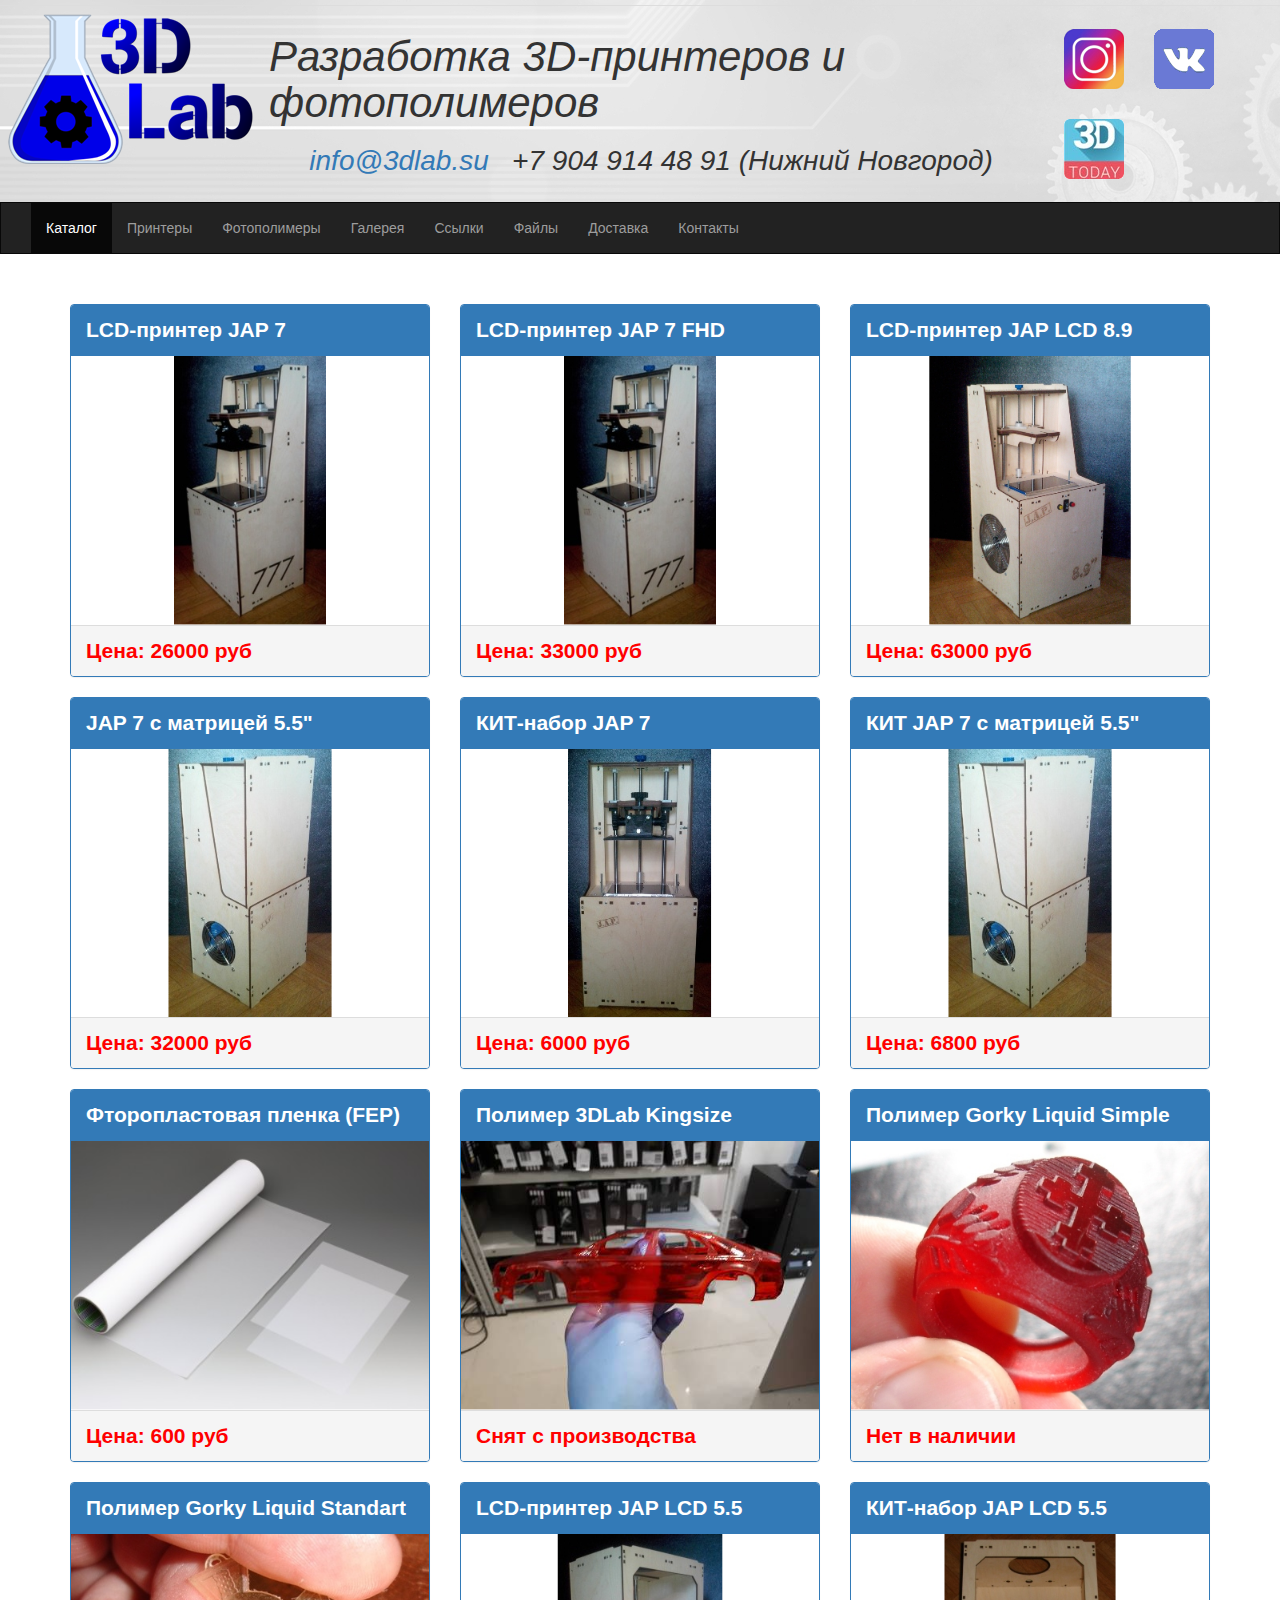
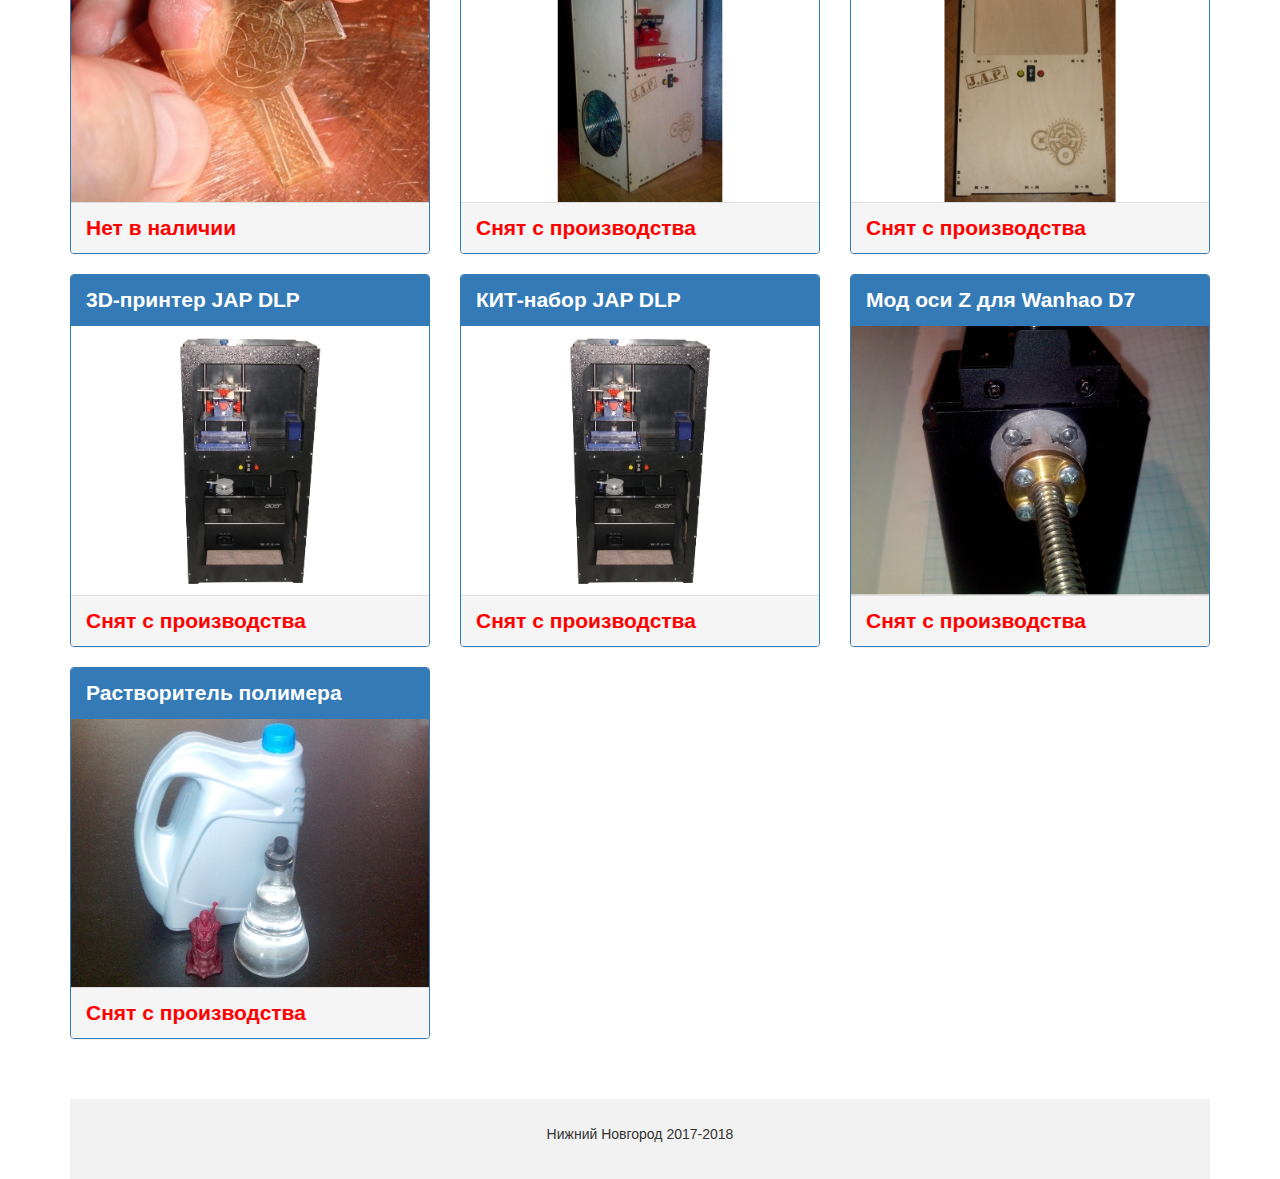
<file: index.html>
<!DOCTYPE html>
<html lang="ru">
<head>
	<title>Каталог</title>
	<meta charset="utf-8">
	<meta name="viewport" content="width=device-width, initial-scale=1">
	<link rel="stylesheet" href="/css/bootstrap.min.css">
	<link rel="stylesheet" href="/css/style.css">
	<link rel="stylesheet" href="/css/pop.css">
	<!-- Yandex.Metrika counter --> <script type="text/javascript" > (function (d, w, c) { (w[c] = w[c] || []).push(function() { try { w.yaCounter45819210 = new Ya.Metrika({ id:45819210, clickmap:true, trackLinks:true, accurateTrackBounce:true, webvisor:true }); } catch(e) { } }); var n = d.getElementsByTagName("script")[0], s = d.createElement("script"), f = function () { n.parentNode.insertBefore(s, n); }; s.type = "text/javascript"; s.async = true; s.src = "https://mc.yandex.ru/metrika/watch.js"; if (w.opera == "[object Opera]") { d.addEventListener("DOMContentLoaded", f, false); } else { f(); } })(document, window, "yandex_metrika_callbacks"); </script> <noscript><div><img src="https://mc.yandex.ru/watch/45819210" style="position:absolute; left:-9999px;" alt="" /></div></noscript> <!-- /Yandex.Metrika counter -->
	<script src="/js/jquery.min.js"></script>
	<script src="/js/bootstrap.min.js"></script>
</head>

<body>
<div class="jumbotron">
	<div class="table-responsive">
		<table class="table">
			<tr>
			<td>
				<a href="/"><img src="img/logo.png" alt="Логотип" border="0"></a>
			</td>
			<td>
			<h1 id="head">Разработка 3D-принтеров и фотополимеров</h1>
			<h2 id="mail">
			<script language="javascript">
				var m='info'+'@'+'3dlab.su';
				document.write('<a href="mailto:'+m+'">'+m+'</a> &nbsp; +7 904 914 48 91 (Нижний Новгород)');
			</script>
			</h2>
			</td>
			<td>   
			<ul id="icons" class="nav navbar-nav">
			<li><a href="https://www.instagram.com/3dlab.nn/" target="_blank"><img src="img/instagram.png" alt="Мы в Instagram" width="60" height="60" border="0"></a></li>
			<li><a href="https://vk.com/jap_dlp" target="_blank"><img src="img/vk.png" alt="Мы ВКонтакте" width="60" height="60" border="0"></a></li>
			<li><a href="http://3dtoday.ru/blogs/3dlab/" target="_blank"><img src="img/3dtoday.png" alt="Мы на 3DToday" width="60" height="60" border="0"></a></li>
			</ul>
			</td>
			</tr>
		</table>
	</div>
</div>
<nav class="navbar navbar-inverse">
	<div class="container-fluid">
		<div class="navbar-header">
			<button type="button" class="navbar-toggle" data-toggle="collapse" data-target="#myNavbar">
			<span class="icon-bar"></span>
			<span class="icon-bar"></span>
			<span class="icon-bar"></span>
			</button>
		</div>
		<div class="collapse navbar-collapse" id="myNavbar">
			<ul class="nav navbar-nav">
			<li class="active"><a href="/">Каталог</a></li>
			<li><a href="/printers.html">Принтеры</a></li>
			<li><a href="/resin.html">Фотополимеры</a></li>
			<li><a href="/gallery.html">Галерея</a></li>
			<li><a href="/links.html">Ссылки</a></li>
			<li><a href="/files.html">Файлы</a></li>
			<li><a href="/delivery.html">Доставка</a></li>
			<li><a href="contacts.html">Контакты</a></li>
			</ul>
		</div>
	</div>
</nav>

<div class="container">
	<div class="row">
		
		<div class="col-sm-4">
			<div class="panel panel-primary">
				<div class="panel-heading">LCD-принтер JAP 7</div>
				<div class="grid">
				<a href="/printers.html#jap7"><figure class="effect-zoe">
				<img src="/img/jap7.jpg" class="img-responsive" style="width:100%" alt="3D-принтер JAP 7">
				<figcaption>
				<p class="description">LCD-принтер с матрицей 7 дюймов</p>
				</figcaption>
				</figure>
				</a>
				</div>
				<div class="panel-footer">Цена: 26000 руб</div>
			</div>
		</div>
		<div class="col-sm-4">
			<div class="panel panel-primary">
				<div class="panel-heading">LCD-принтер JAP 7 FHD</div>
				<div class="grid">
				<a href="/printers.html#jap7fhd"><figure class="effect-zoe">
				<img src="/img/jap7.jpg" class="img-responsive" style="width:100%" alt="3D-принтер JAP 7">
				<figcaption>
				<p class="description">LCD-принтер с FHD матрицей 7 дюймов</p>
				</figcaption>
				</figure>
				</a>
				</div>
				<div class="panel-footer">Цена: 33000 руб</div>
			</div>
		</div>
		<div class="col-sm-4">
			<div class="panel panel-primary">
				<div class="panel-heading">LCD-принтер JAP LCD 8.9</div>
				<div class="grid">
				<a href="/printers.html#jap89"><figure class="effect-zoe">
				<img src="/img/jap89.jpg" class="img-responsive" style="width:100%" alt="3D-принтер JAP LCD 8.9">
				<figcaption>
				<p class="description">LCD-принтер с 2К матрицей диагональю 8.9"</p>
				</figcaption>
				</figure>
				</a>
				</div>
				<div class="panel-footer">Цена: 63000 руб</div>
			</div>
		</div>
		<div class="col-sm-4">
			<div class="panel panel-primary">
				<div class="panel-heading">JAP 7 с матрицей 5.5"</div>
				<div class="grid">
				<a href="/printers.html#jap7_55"><figure class="effect-zoe">
				<img src="/img/jap7_2.jpg" class="img-responsive" style="width:100%" alt="3D-принтер JAP 7">
				<figcaption>
				<p class="description">LCD-принтер с матрицей 5.5 дюймов</p>
				</figcaption>
				</figure>
				</a>
				</div>
				<div class="panel-footer">Цена: 32000 руб</div>
			</div>
		</div>
		<div class="col-sm-4">
			<div class="panel panel-primary">
				<div class="panel-heading">КИТ-набор JAP 7</div>
				<div class="grid">
				<a href="/printers.html#jap7_kit"><figure class="effect-zoe">
				<img src="/img/jap7_3.jpg" class="img-responsive" style="width:100%" alt="3D-принтер JAP 7">
				<figcaption>
				<p class="description">КИТ-набор для сборки принтера JAP 7</p>
				</figcaption>
				</figure>
				</a>
				</div>
				<div class="panel-footer">Цена: 6000 руб</div>
			</div>
		</div>
		<div class="col-sm-4">
			<div class="panel panel-primary">
				<div class="panel-heading">КИТ JAP 7 с матрицей 5.5"</div>
				<div class="grid">
				<a href="/printers.html#jap7_kit"><figure class="effect-zoe">
				<img src="/img/jap7_2.jpg" class="img-responsive" style="width:100%" alt="3D-принтер JAP 7">
				<figcaption>
				<p class="description">КИТ-набор для сборки принтера JAP 7 с матрицей 5.5"</p>
				</figcaption>
				</figure>
				</a>
				</div>
				<div class="panel-footer">Цена: 6800 руб</div>
			</div>
		</div>
		<div class="col-sm-4">
			<div class="panel panel-primary">
				<div class="panel-heading">Фторопластовая пленка (FEP)</div>
				<div class="grid">
				<a href="/printers.html#fep"><figure class="effect-zoe">
				<img src="/img/fep.png" class="img-responsive" style="width:100%" alt="FEP-пленка">
				<figcaption>
				<p class="description">Утолщенная FEP-пленка 0.15мм для ванны Wanhao D7/JAP5.5</p>
				</figcaption>
				</figure>
				</a>
				</div>
				<div class="panel-footer">Цена: 600 руб</div>
			</div>
		</div>
		<div class="col-sm-4">
			<div class="panel panel-primary">
				<div class="panel-heading">Полимер 3DLab Kingsize</div>
				<div class="grid">
				<a href="/resin.html#kingsize"><figure class="effect-zoe">
				<img src="/img/kingsize.jpg" class="img-responsive" style="width:100%" alt="Фотополимер Kingsize">
				<figcaption>
				<p class="description">Быстрый полимер для LCD-принтеров и DLP-принтеров с большой областью печати</p>
				</figcaption>
				</figure>
				</a>
				</div>
				<div class="panel-footer">Снят с производства</div>
			</div>
		</div>
		<div class="col-sm-4">
			<div class="panel panel-primary">
				<div class="panel-heading">Полимер Gorky Liquid Simple</div>
				<div class="grid">
				<a href="/resin.html#basic"><figure class="effect-zoe">
				<img src="/img/basic.jpg" class="img-responsive" style="width:100%" alt="Фотополимер Basic">
				<figcaption>
				<p class="description">Полимер для DLP и LCD принтеров</p>
				</figcaption>
				</figure>
				</a>
				</div>
				<div class="panel-footer">Нет в наличии</div>
			</div>
		</div>

		<div class="col-sm-4">
			<div class="panel panel-primary">
				<div class="panel-heading">Полимер Gorky Liquid Standart</div>
				<div class="grid">
				<a href="/resin.html#kingsize_clear"><figure class="effect-zoe">
				<img src="/img/kingsize_clear.jpg" class="img-responsive" style="width:100%" alt="Фотополимер Kingsize Clear">
				<figcaption>
				<p class="description">Быстрый прозрачный полимер для LCD и SLA принтеров</p>
				</figcaption>
				</figure>
				</a>
				</div>
				<div class="panel-footer">Нет в наличии</div>
			</div>
		</div>
		
		
		<div class="col-sm-4">
			<div class="panel panel-primary">
				<div class="panel-heading">LCD-принтер JAP LCD 5.5</div>
				<div class="grid">
				<a href="/printers.html#jap55"><figure class="effect-zoe">
				<img src="/img/jap55.jpg" class="img-responsive" style="width:100%" alt="3D-принтер JAP LCD">
				<figcaption>
				<p class="description">LCD-принтер с 2К матрицей диагональю 5.5"</p>
				</figcaption>
				</figure>
				</a>
				</div>
				<div class="panel-footer">Снят с производства</div>
			</div>
		</div>
		<div class="col-sm-4">
			<div class="panel panel-primary">
				<div class="panel-heading">КИТ-набор JAP LCD 5.5</div>
				<div class="grid">
				<a href="/printers.html#jap55_kit"><figure class="effect-zoe">
				<img src="/img/jap55_kit.jpg" class="img-responsive" style="width:100%" alt="3D-принтер JAP LCD">
				<figcaption>
				<p class="description">КИТ-набор для сборки LCD-принтера</p>
				</figcaption>
				</figure>
				</a>
				</div>
				<div class="panel-footer">Снят с производства</div>
			</div>
		</div>

		<div class="col-sm-4">
			<div class="panel panel-primary">
				<div class="panel-heading">3D-принтер JAP DLP</div>
				<div class="grid">
				<a href="/printers.html#jap_dlp"><figure class="effect-zoe">
				<img src="/img/jap.jpg" class="img-responsive" style="width:100%" alt="3D-принтер JAP DLP">
				<figcaption>
				<p class="description">Бюджетный DLP-принтер с увеличенной областью печати</p>
				</figcaption>
				</figure>
				</a>
				</div>
				<div class="panel-footer">Снят с производства</div>
			</div>
		</div>
		<div class="col-sm-4">
			<div class="panel panel-primary">
				<div class="panel-heading">КИТ-набор JAP DLP</div>
				<div class="grid">
				<a href="/printers.html#jap_dlp_kit"><figure class="effect-zoe">
				<img src="/img/jap.jpg" class="img-responsive" style="width:100%" alt="3D-принтер JAP DLP">
				<figcaption>
				<p class="description">КИТ-набор для сборки DLP-принтера</p>
				</figcaption>
				</figure>
				</a>
				</div>
				<div class="panel-footer">Снят с производства</div>
			</div>
		</div>
		<div class="col-sm-4">
			<div class="panel panel-primary">
				<div class="panel-heading">Мод оси Z для Wanhao D7</div>
				<div class="grid">
				<a href="/printers.html#d7"><figure class="effect-zoe">
				<img src="/img/d7.jpg" class="img-responsive" style="width:100%" alt="Антивоблинг Wanhao D7">
				<figcaption>
				<p class="description">Антивоблинг+жесткая муфта+пробник фотополимера</p>
				</figcaption>
				</figure>
				</a>
				</div>
				<div class="panel-footer">Снят с производства</div>
			</div>
		</div>
		<div class="col-sm-4">
			<div class="panel panel-primary">
				<div class="panel-heading">Растворитель полимера</div>
				<div class="grid">
				<a href="/resin.html#solvent"><figure class="effect-zoe">
				<img src="/img/solvent.jpg" class="img-responsive" style="width:100%" alt="Растворитель">
				<figcaption>
				<p class="description">Жидкость для промывки распечатанных моделей</p>
				</figcaption>
				</figure>
				</a>
				</div>
				<div class="panel-footer">Снят с производства</div>
			</div>
		</div>
	

</div><br><br>
<footer class="container-fluid text-center">
<p>Нижний Новгород 2017-2018</p>
</footer>
<a href="#" id="toTop"></a>
<script>
$(document).ready(function(){
  $.fn.scrollToTop=function(){
    $(this).hide().removeAttr("href");
    if($(window).scrollTop()!="0"){
        $(this).fadeIn("slow")
  }
  var scrollDiv=$(this);
  $(window).scroll(function(){
    if($(window).scrollTop()=="0"){
    $(scrollDiv).fadeOut("slow")
    }else{
    $(scrollDiv).fadeIn(";slow")
  }
  });
    $(this).click(function(){
      $("html, body").animate({scrollTop:0},"slow")
    })
  }
});
$(function() {$("#toTop").scrollToTop();});
</script>
</body>

</html>
</file>
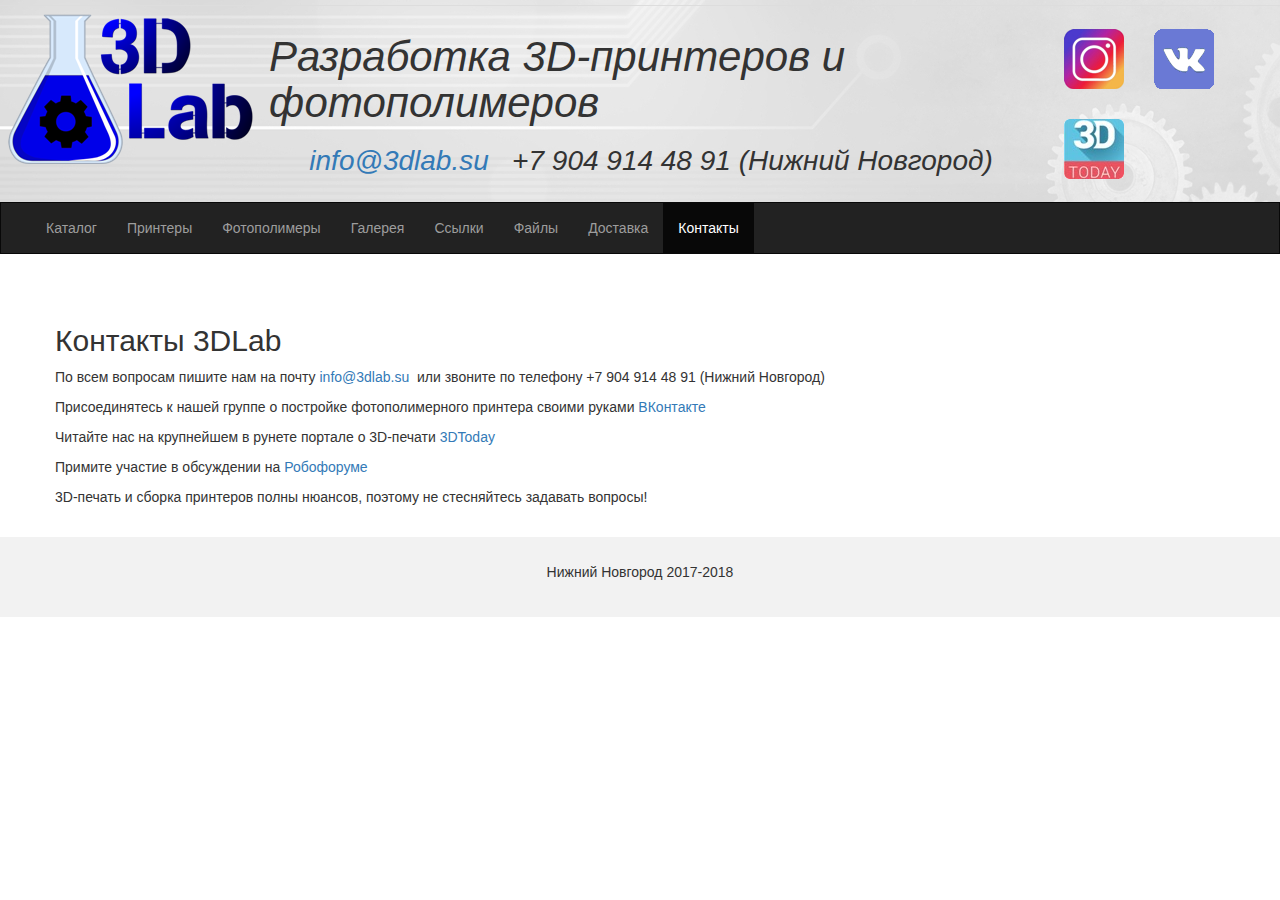
<file: contacts.html>
<!DOCTYPE html>
<html lang="ru">
<head>
	<title>Контакты</title>
	<meta charset="utf-8">
	<meta name="viewport" content="width=device-width, initial-scale=1">
	<link rel="stylesheet" href="/css/bootstrap.min.css">
	<link rel="stylesheet" href="/css/style.css">
	<!-- Yandex.Metrika counter --> <script type="text/javascript" > (function (d, w, c) { (w[c] = w[c] || []).push(function() { try { w.yaCounter45819210 = new Ya.Metrika({ id:45819210, clickmap:true, trackLinks:true, accurateTrackBounce:true, webvisor:true }); } catch(e) { } }); var n = d.getElementsByTagName("script")[0], s = d.createElement("script"), f = function () { n.parentNode.insertBefore(s, n); }; s.type = "text/javascript"; s.async = true; s.src = "https://mc.yandex.ru/metrika/watch.js"; if (w.opera == "[object Opera]") { d.addEventListener("DOMContentLoaded", f, false); } else { f(); } })(document, window, "yandex_metrika_callbacks"); </script> <noscript><div><img src="https://mc.yandex.ru/watch/45819210" style="position:absolute; left:-9999px;" alt="" /></div></noscript> <!-- /Yandex.Metrika counter -->
	<script src="/js/jquery.min.js"></script>
	<script src="/js/bootstrap.min.js"></script>
</head>

<body>
<div class="jumbotron">
	<div class="table-responsive">
		<table class="table">
			<tr>
			<td>
				<a href="/"><img src="img/logo.png" alt="Логотип" border="0"></a>
			</td>
			<td>
			<h1 id="head">Разработка 3D-принтеров и фотополимеров</h1>
			<h2 id="mail">
			<script language="javascript">
				var m='info'+'@'+'3dlab.su';
				document.write('<a href="mailto:'+m+'">'+m+'</a> &nbsp; +7 904 914 48 91 (Нижний Новгород)');
			</script>
			</h2>
			</td>
			<td>   
			<ul id="icons" class="nav navbar-nav">
			<li><a href="https://www.instagram.com/3dlab.nn/" target="_blank"><img src="img/instagram.png" alt="Мы в Instagram" width="60" height="60" border="0"></a></li>
			<li><a href="https://vk.com/jap_dlp" target="_blank"><img src="img/vk.png" alt="Мы ВКонтакте" width="60" height="60" border="0"></a></li>
			<li><a href="http://3dtoday.ru/blogs/3dlab/" target="_blank"><img src="img/3dtoday.png" alt="Мы на 3DToday" width="60" height="60" border="0"></a></li>
			</ul>
			</td>
			</tr>
		</table>
	</div>
</div>
<nav class="navbar navbar-inverse">
	<div class="container-fluid">
		<div class="navbar-header">
			<button type="button" class="navbar-toggle" data-toggle="collapse" data-target="#myNavbar">
			<span class="icon-bar"></span>
			<span class="icon-bar"></span>
			<span class="icon-bar"></span>
			</button>
		</div>
		<div class="collapse navbar-collapse" id="myNavbar">
			<ul class="nav navbar-nav">
			<li><a href="/">Каталог</a></li>
			<li><a href="/printers.html">Принтеры</a></li>
			<li><a href="/resin.html">Фотополимеры</a></li>
			<li><a href="/gallery.html">Галерея</a></li>
			<li><a href="/links.html">Ссылки</a></li>
			<li><a href="/files.html">Файлы</a></li>
			<li><a href="/delivery.html">Доставка</a></li>
			<li class="active"><a href="contacts.html">Контакты</a></li>
			</ul>
		</div>
	</div>
</nav>

<div class="container">
	<div class="row">
		<h2>Контакты 3DLab</h2>
		<p>По всем вопросам пишите нам на почту <script language="javascript">
				var m='info'+'@'+'3dlab.su';
				document.write('<a href="mailto:'+m+'">'+m+'</a> &nbsp;или звоните по телефону +7 904 914 48 91 (Нижний Новгород)');
			</script></p>
		<p>Присоединятесь к нашей группе о постройке фотополимерного принтера своими руками <a href="https://vk.com/jap_dlp" target="_blank">ВКонтакте</a></p>
		<p>Читайте нас на крупнейшем в рунете портале о 3D-печати <a href="http://3dtoday.ru/blogs/3dlab/" target="_blank">3DToday</a></p>
		<p>Примите участие в обсуждении на <a href="http://roboforum.ru/forum107/topic17192.html" target="_blank">Робофоруме</a></p>
		<p>3D-печать и сборка принтеров полны нюансов, поэтому не стесняйтесь задавать вопросы!</p>
	</div>
</div><br>

<footer class="container-fluid text-center">
<p>Нижний Новгород 2017-2018</p>  
</footer>
<a href="#" id="toTop"></a>
<script>
$(document).ready(function(){
  $.fn.scrollToTop=function(){
    $(this).hide().removeAttr("href");
    if($(window).scrollTop()!="0"){
        $(this).fadeIn("slow")
  }
  var scrollDiv=$(this);
  $(window).scroll(function(){
    if($(window).scrollTop()=="0"){
    $(scrollDiv).fadeOut("slow")
    }else{
    $(scrollDiv).fadeIn(";slow")
  }
  });
    $(this).click(function(){
      $("html, body").animate({scrollTop:0},"slow")
    })
  }
});
$(function() {$("#toTop").scrollToTop();});
</script>
</body>

</html>
</file>
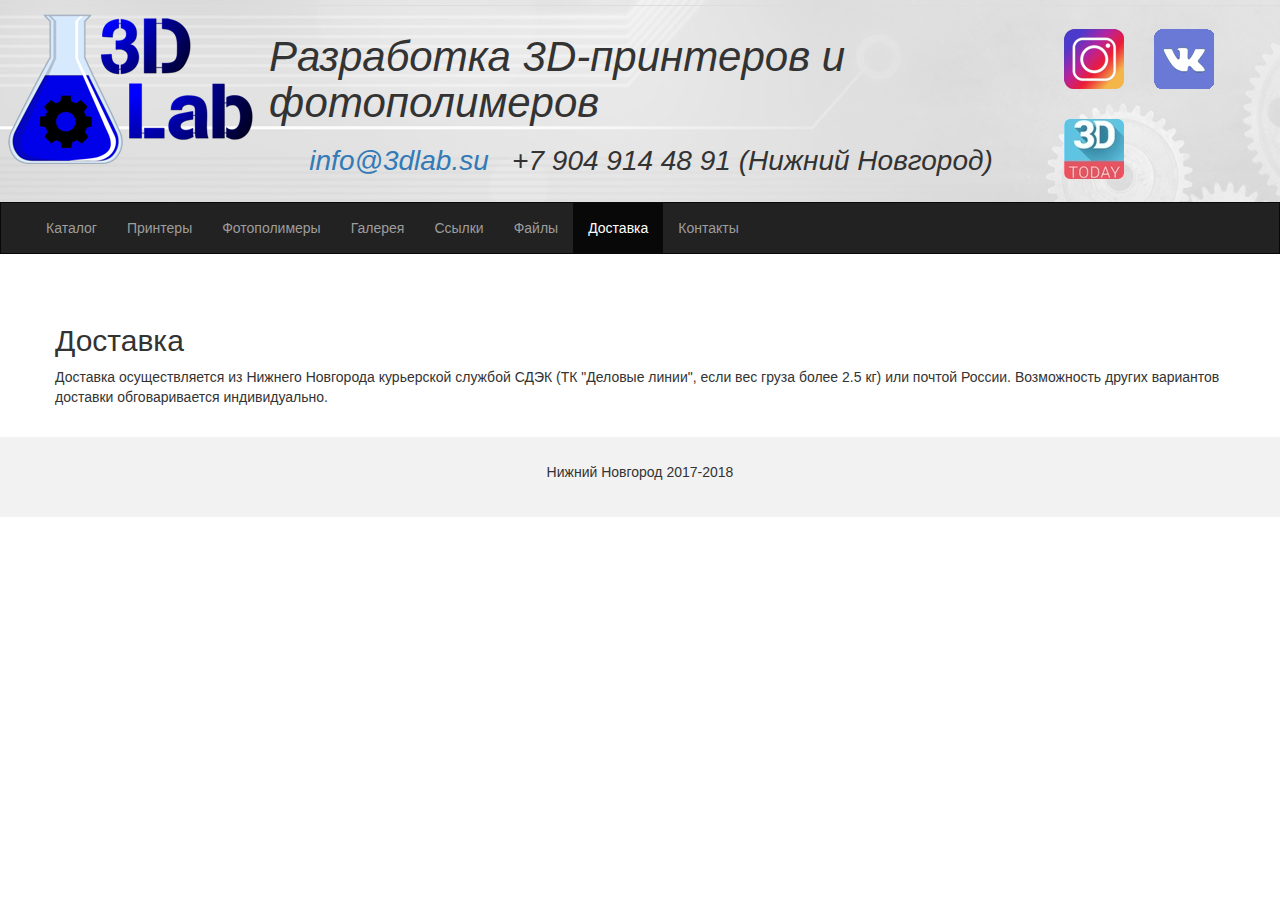
<file: delivery.html>
<!DOCTYPE html>
<html lang="ru">
<head>
	<title>Доставка</title>
	<meta charset="utf-8">
	<meta name="viewport" content="width=device-width, initial-scale=1">
	<link rel="stylesheet" href="/css/bootstrap.min.css">
	<link rel="stylesheet" href="/css/style.css">
	<!-- Yandex.Metrika counter --> <script type="text/javascript" > (function (d, w, c) { (w[c] = w[c] || []).push(function() { try { w.yaCounter45819210 = new Ya.Metrika({ id:45819210, clickmap:true, trackLinks:true, accurateTrackBounce:true, webvisor:true }); } catch(e) { } }); var n = d.getElementsByTagName("script")[0], s = d.createElement("script"), f = function () { n.parentNode.insertBefore(s, n); }; s.type = "text/javascript"; s.async = true; s.src = "https://mc.yandex.ru/metrika/watch.js"; if (w.opera == "[object Opera]") { d.addEventListener("DOMContentLoaded", f, false); } else { f(); } })(document, window, "yandex_metrika_callbacks"); </script> <noscript><div><img src="https://mc.yandex.ru/watch/45819210" style="position:absolute; left:-9999px;" alt="" /></div></noscript> <!-- /Yandex.Metrika counter -->
	<script src="/js/jquery.min.js"></script>
	<script src="/js/bootstrap.min.js"></script>
</head>

<body>
<div class="jumbotron">
	<div class="table-responsive">
		<table class="table">
			<tr>
			<td>
				<a href="/"><img src="img/logo.png" alt="Логотип" border="0"></a>
			</td>
			<td>
			<h1 id="head">Разработка 3D-принтеров и фотополимеров</h1>
			<h2 id="mail">
			<script language="javascript">
				var m='info'+'@'+'3dlab.su';
				document.write('<a href="mailto:'+m+'">'+m+'</a> &nbsp; +7 904 914 48 91 (Нижний Новгород)');
			</script>
			</h2>
			</td>
			<td>   
			<ul id="icons" class="nav navbar-nav">
			<li><a href="https://www.instagram.com/3dlab.nn/" target="_blank"><img src="img/instagram.png" alt="Мы в Instagram" width="60" height="60" border="0"></a></li>
			<li><a href="https://vk.com/jap_dlp" target="_blank"><img src="img/vk.png" alt="Мы ВКонтакте" width="60" height="60" border="0"></a></li>
			<li><a href="http://3dtoday.ru/blogs/3dlab/" target="_blank"><img src="img/3dtoday.png" alt="Мы на 3DToday" width="60" height="60" border="0"></a></li>
			</ul>
			</td>
			</tr>
		</table>
	</div>
</div>
<nav class="navbar navbar-inverse">
	<div class="container-fluid">
		<div class="navbar-header">
			<button type="button" class="navbar-toggle" data-toggle="collapse" data-target="#myNavbar">
			<span class="icon-bar"></span>
			<span class="icon-bar"></span>
			<span class="icon-bar"></span>
			</button>
		</div>
		<div class="collapse navbar-collapse" id="myNavbar">
			<ul class="nav navbar-nav">
			<li><a href="/">Каталог</a></li>
			<li><a href="/printers.html">Принтеры</a></li>
			<li><a href="/resin.html">Фотополимеры</a></li>
			<li><a href="/gallery.html">Галерея</a></li>
			<li><a href="/links.html">Ссылки</a></li>
			<li><a href="/files.html">Файлы</a></li>
			<li class="active"><a href="/delivery.html">Доставка</a></li>
			<li><a href="contacts.html">Контакты</a></li>
			</ul>
		</div>
	</div>
</nav>
<div class="container">
	<div class="row">
	<h2>Доставка</h2>
	<p>Доставка осуществляется из Нижнего Новгорода курьерской службой СДЭК (ТК "Деловые линии", если вес груза более 2.5 кг) или почтой России. Возможность других вариантов доставки обговаривается индивидуально.</p>
	</div>
</div><br>
<footer class="container-fluid text-center">
<p>Нижний Новгород 2017-2018</p>  
</footer>
<a href="#" id="toTop"></a>
<script>
$(document).ready(function(){
  $.fn.scrollToTop=function(){
    $(this).hide().removeAttr("href");
    if($(window).scrollTop()!="0"){
        $(this).fadeIn("slow")
  }
  var scrollDiv=$(this);
  $(window).scroll(function(){
    if($(window).scrollTop()=="0"){
    $(scrollDiv).fadeOut("slow")
    }else{
    $(scrollDiv).fadeIn(";slow")
  }
  });
    $(this).click(function(){
      $("html, body").animate({scrollTop:0},"slow")
    })
  }
});
$(function() {$("#toTop").scrollToTop();});
</script>
</body>

</html>
</file>
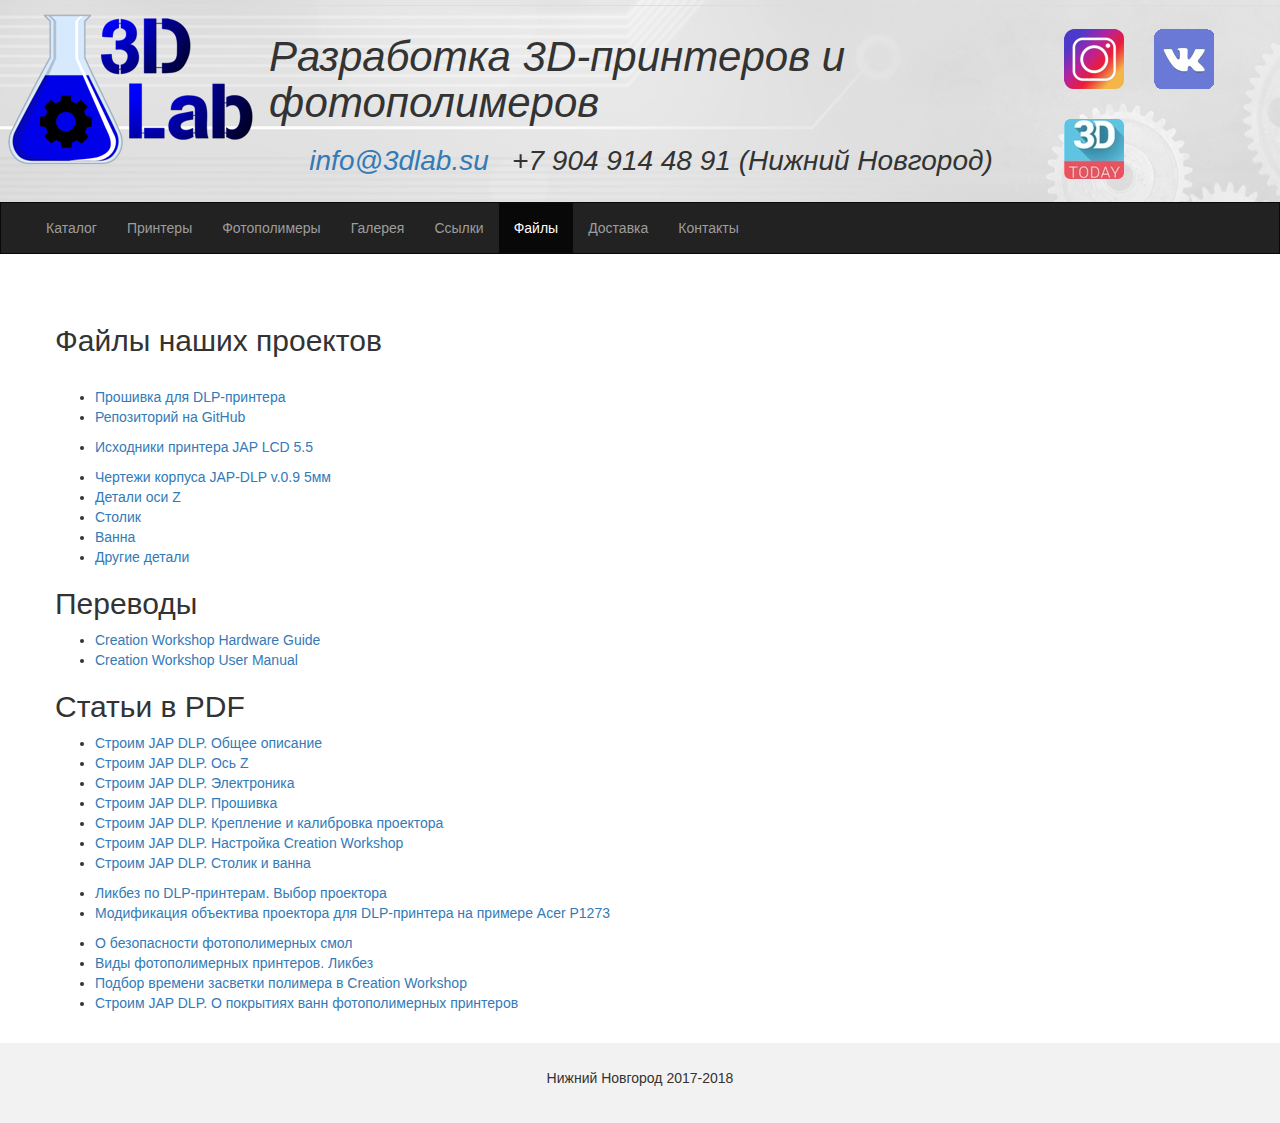
<file: files.html>
<!DOCTYPE html>
<html lang="ru">
<head>
	<title>Файлы</title>
	<meta charset="utf-8">
	<meta name="viewport" content="width=device-width, initial-scale=1">
	<link rel="stylesheet" href="/css/bootstrap.min.css">
	<link rel="stylesheet" href="/css/style.css">
	<!-- Yandex.Metrika counter --> <script type="text/javascript" > (function (d, w, c) { (w[c] = w[c] || []).push(function() { try { w.yaCounter45819210 = new Ya.Metrika({ id:45819210, clickmap:true, trackLinks:true, accurateTrackBounce:true, webvisor:true }); } catch(e) { } }); var n = d.getElementsByTagName("script")[0], s = d.createElement("script"), f = function () { n.parentNode.insertBefore(s, n); }; s.type = "text/javascript"; s.async = true; s.src = "https://mc.yandex.ru/metrika/watch.js"; if (w.opera == "[object Opera]") { d.addEventListener("DOMContentLoaded", f, false); } else { f(); } })(document, window, "yandex_metrika_callbacks"); </script> <noscript><div><img src="https://mc.yandex.ru/watch/45819210" style="position:absolute; left:-9999px;" alt="" /></div></noscript> <!-- /Yandex.Metrika counter -->
	<script src="/js/jquery.min.js"></script>
	<script src="/js/bootstrap.min.js"></script>
</head>

<body>
<div class="jumbotron">
	<div class="table-responsive">
		<table class="table">
			<tr>
			<td>
				<a href="/"><img src="img/logo.png" alt="Логотип" border="0"></a>
			</td>
			<td>
			<h1 id="head">Разработка 3D-принтеров и фотополимеров</h1>
			<h2 id="mail">
			<script language="javascript">
				var m='info'+'@'+'3dlab.su';
				document.write('<a href="mailto:'+m+'">'+m+'</a> &nbsp; +7 904 914 48 91 (Нижний Новгород)');
			</script>
			</h2>
			</td>
			<td>   
			<ul id="icons" class="nav navbar-nav">
			<li><a href="https://www.instagram.com/3dlab.nn/" target="_blank"><img src="img/instagram.png" alt="Мы в Instagram" width="60" height="60" border="0"></a></li>
			<li><a href="https://vk.com/jap_dlp" target="_blank"><img src="img/vk.png" alt="Мы ВКонтакте" width="60" height="60" border="0"></a></li>
			<li><a href="http://3dtoday.ru/blogs/3dlab/" target="_blank"><img src="img/3dtoday.png" alt="Мы на 3DToday" width="60" height="60" border="0"></a></li>
			</ul>
			</td>
			</tr>
		</table>
	</div>
</div>
<nav class="navbar navbar-inverse">
	<div class="container-fluid">
		<div class="navbar-header">
			<button type="button" class="navbar-toggle" data-toggle="collapse" data-target="#myNavbar">
			<span class="icon-bar"></span>
			<span class="icon-bar"></span>
			<span class="icon-bar"></span>
			</button>
		</div>
		<div class="collapse navbar-collapse" id="myNavbar">
			<ul class="nav navbar-nav">
			<li><a href="/">Каталог</a></li>
			<li><a href="/printers.html">Принтеры</a></li>
			<li><a href="/resin.html">Фотополимеры</a></li>
			<li><a href="/gallery.html">Галерея</a></li>
			<li><a href="/links.html">Ссылки</a></li>
			<li class="active"><a href="/files.html">Файлы</a></li>
			<li><a href="/delivery.html">Доставка</a></li>
			<li><a href="contacts.html">Контакты</a></li>
			</ul>
		</div>
	</div>
</nav>
<div class="container">
	<div class="row">
	<h2>Файлы наших проектов</h2><br>
	<ul>
	<li><a href="/files/jap.zip">Прошивка для DLP-принтера</a></li>
	<li><a href="https://github.com/3DLab-DLP/jap" target="_blank">Репозиторий на GitHub</a></li>
	</ul>
	<ul>
	<li><a href="/files/JAP_LCD_55.zip">Исходники принтера JAP LCD 5.5</a></li>	
	</ul>
	<ul>
	<li><a href="/files/Чертежи корпуса_5мм.zip">Чертежи корпуса JAP-DLP v.0.9 5мм</a></li>
	<li><a href="/files/Антивоблинг.zip">Детали оси Z</a></li>
	<li><a href="/files/Столик.zip">Столик</a></li>
	<li><a href="/files/Ванна.zip">Ванна</a></li>
	<li><a href="/files/Детали.zip">Другие детали</a></li>
	</ul>
	<h2>Переводы</h2>
	<ul>
	<li><a href="http://3dlab.su/files/HardwareGuide_RU.pdf">Creation Workshop Hardware Guide</a></li>
	<li><a href="http://3dlab.su/files/UserManual_RU.pdf">Creation Workshop User Manual</a></li>
	</ul>
	<h2>Статьи в PDF</h2>
	<ul>
	<li><a href="http://3dlab.su/files/Общее описание.pdf">Строим JAP DLP. Общее описание</a></li>
	<li><a href="http://3dlab.su/files/Ось Z.pdf">Строим JAP DLP. Ось Z</a></li>
	<li><a href="http://3dlab.su/files/Электроника.pdf">Строим JAP DLP. Электроника</a></li>
	<li><a href="http://3dlab.su/files/Прошивка.pdf">Строим JAP DLP. Прошивка</a></li>
	<li><a href="http://3dlab.su/files/Крепление и калибровка проектора.pdf">Строим JAP DLP. Крепление и калибровка проектора</a></li>
	<li><a href="http://3dlab.su/files/Настройка CW.pdf">Строим JAP DLP. Настройка Creation Workshop</a></li>
	<li><a href="http://3dlab.su/files/Столик и ванна.pdf">Строим JAP DLP. Столик и ванна</a></li>
	</ul>
	<ul>
	<li><a href="http://3dlab.su/files/Выбор проектора.pdf">Ликбез по DLP-принтерам. Выбор проектора</a></li>
	<li><a href="http://3dlab.su/files/Модификация объектива.pdf">Модификация объектива проектора для DLP-принтера на примере Acer P1273</a></li>
	</ul>
	<ul>
	<li><a href="http://3dlab.su/files/О безопасности.pdf">О безопасности фотополимерных смол</a></li>
	<li><a href="http://3dlab.su/files/Виды фотополимерных принтеров.pdf">Виды фотополимерных принтеров. Ликбез</a></li>
	<li><a href="http://3dlab.su/files/Подбор времени засветки.pdf">Подбор времени засветки полимера в Creation Workshop</a></li>
	<li><a href="http://3dlab.su/files/О покрытиях ванн.pdf">Строим JAP DLP. О покрытиях ванн фотополимерных принтеров</a></li>
	</ul>	
	</div>
</div><br>

<footer class="container-fluid text-center">
<p>Нижний Новгород 2017-2018</p>  
</footer>
<a href="#" id="toTop"></a>
<script>
$(document).ready(function(){
  $.fn.scrollToTop=function(){
    $(this).hide().removeAttr("href");
    if($(window).scrollTop()!="0"){
        $(this).fadeIn("slow")
  }
  var scrollDiv=$(this);
  $(window).scroll(function(){
    if($(window).scrollTop()=="0"){
    $(scrollDiv).fadeOut("slow")
    }else{
    $(scrollDiv).fadeIn(";slow")
  }
  });
    $(this).click(function(){
      $("html, body").animate({scrollTop:0},"slow")
    })
  }
});
$(function() {$("#toTop").scrollToTop();});
</script>
</body>

</html>
</file>
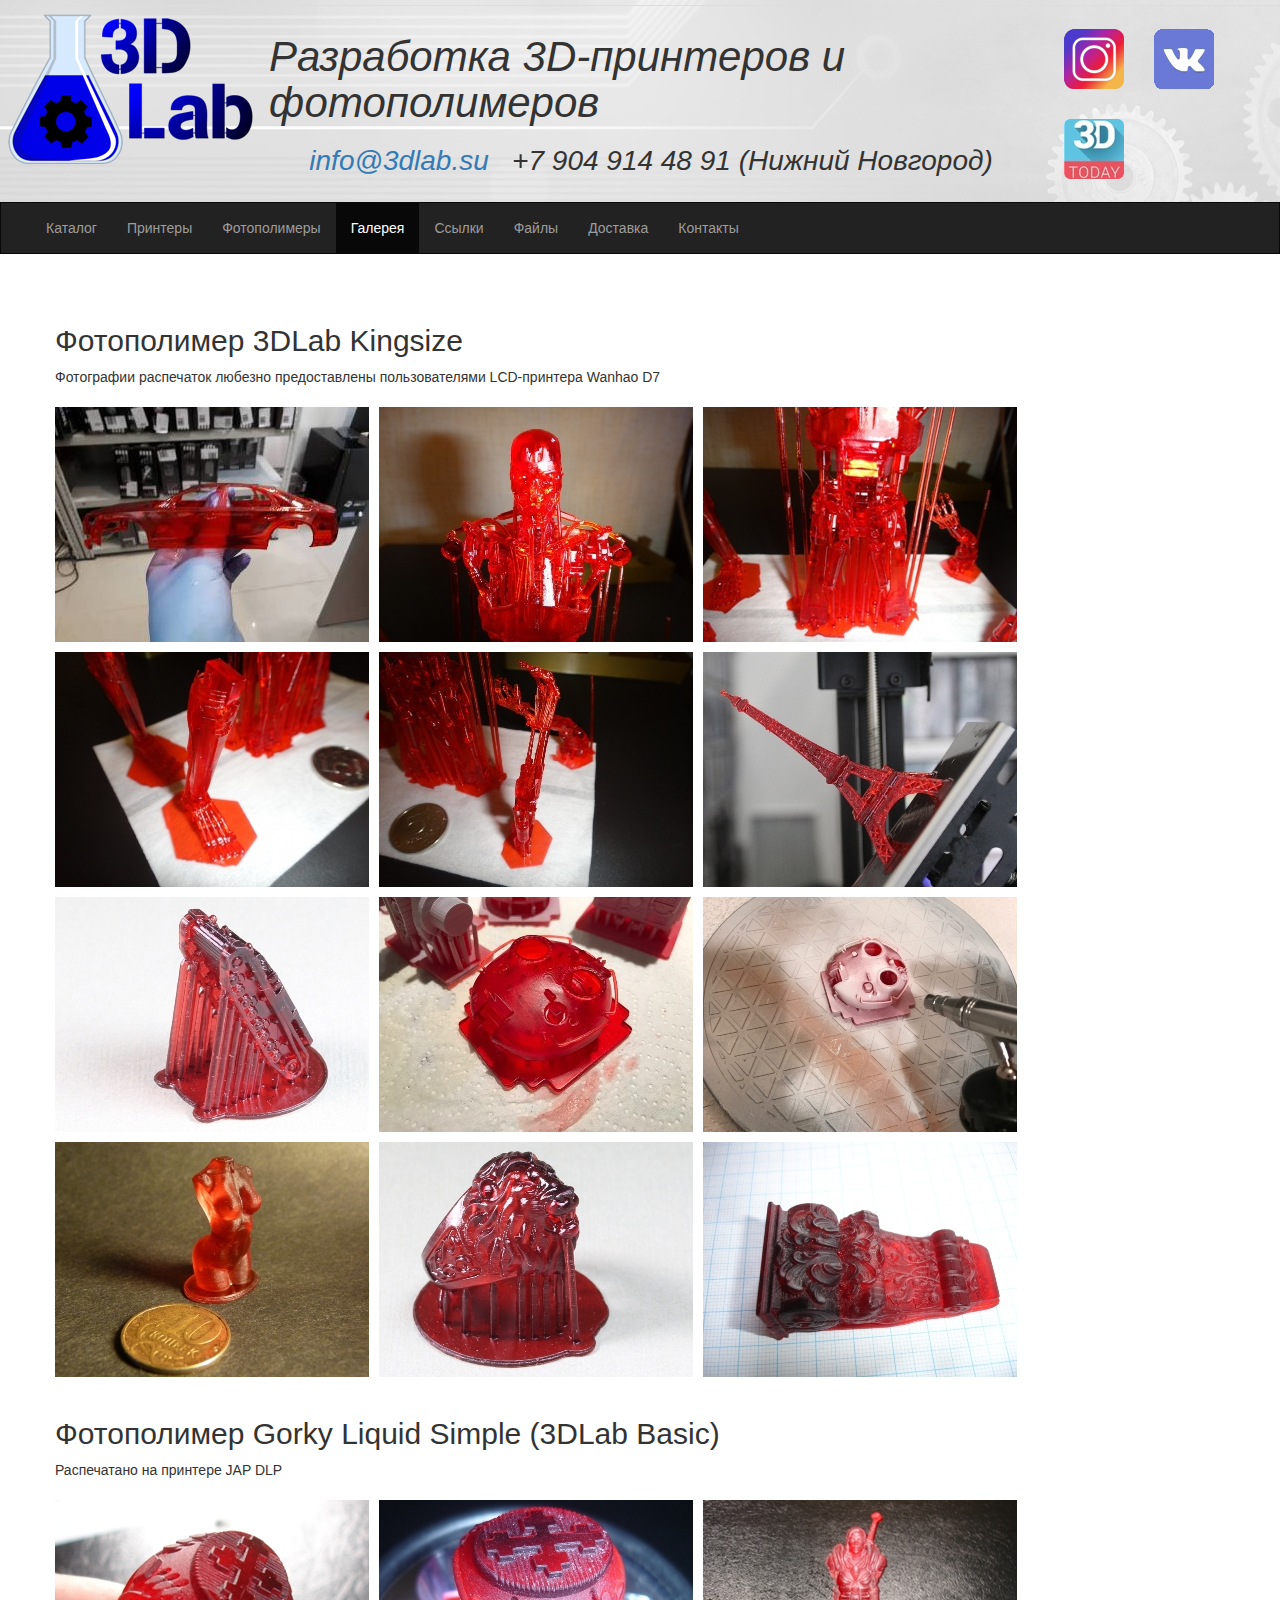
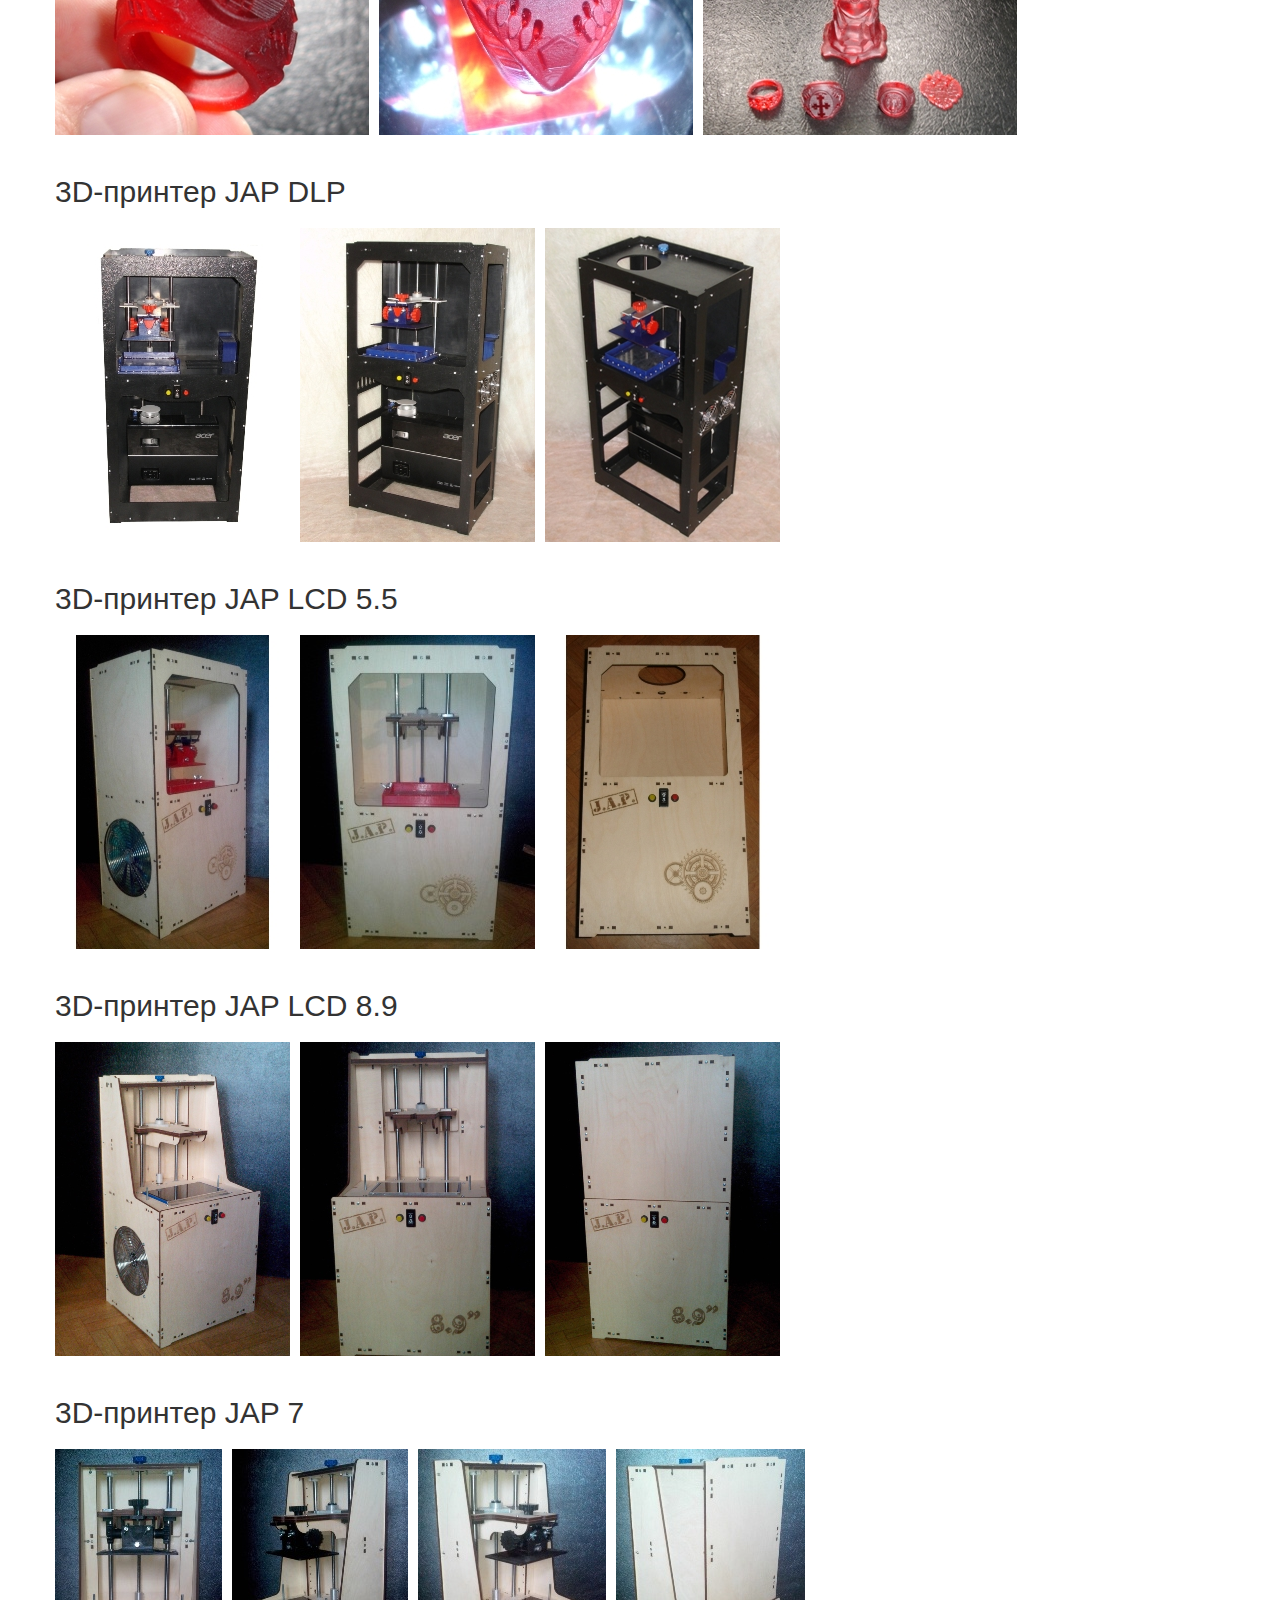
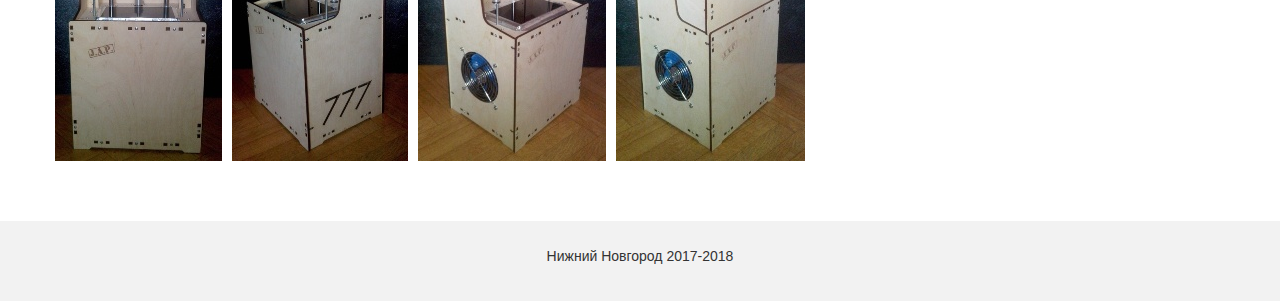
<file: gallery.html>
<!DOCTYPE html>
<html lang="ru">
<head>
	<title>Галерея</title>
	<meta charset="utf-8">
	<meta name="viewport" content="width=device-width, initial-scale=1">
	<link rel="stylesheet" href="/css/bootstrap.min.css">
	<link rel="stylesheet" href="/css/style.css">
	<link rel="stylesheet" href="/css/img.css">
	<!-- Yandex.Metrika counter --> <script type="text/javascript" > (function (d, w, c) { (w[c] = w[c] || []).push(function() { try { w.yaCounter45819210 = new Ya.Metrika({ id:45819210, clickmap:true, trackLinks:true, accurateTrackBounce:true, webvisor:true }); } catch(e) { } }); var n = d.getElementsByTagName("script")[0], s = d.createElement("script"), f = function () { n.parentNode.insertBefore(s, n); }; s.type = "text/javascript"; s.async = true; s.src = "https://mc.yandex.ru/metrika/watch.js"; if (w.opera == "[object Opera]") { d.addEventListener("DOMContentLoaded", f, false); } else { f(); } })(document, window, "yandex_metrika_callbacks"); </script> <noscript><div><img src="https://mc.yandex.ru/watch/45819210" style="position:absolute; left:-9999px;" alt="" /></div></noscript> <!-- /Yandex.Metrika counter -->
	<script src="/js/jquery.min.js"></script>
	<script src="/js/bootstrap.min.js"></script>
</head>

<body>
<div class="jumbotron">
	<div class="table-responsive">
		<table class="table">
			<tr>
			<td>
				<a href="/"><img src="img/logo.png" alt="Логотип" border="0"></a>
			</td>
			<td>
			<h1 id="head">Разработка 3D-принтеров и фотополимеров</h1>
			<h2 id="mail">
			<script language="javascript">
				var m='info'+'@'+'3dlab.su';
				document.write('<a href="mailto:'+m+'">'+m+'</a> &nbsp; +7 904 914 48 91 (Нижний Новгород)');
			</script>
			</h2>
			</td>
			<td>   
			<ul id="icons" class="nav navbar-nav">
			<li><a href="https://www.instagram.com/3dlab.nn/" target="_blank"><img src="img/instagram.png" alt="Мы в Instagram" width="60" height="60" border="0"></a></li>
			<li><a href="https://vk.com/jap_dlp" target="_blank"><img src="img/vk.png" alt="Мы ВКонтакте" width="60" height="60" border="0"></a></li>
			<li><a href="http://3dtoday.ru/blogs/3dlab/" target="_blank"><img src="img/3dtoday.png" alt="Мы на 3DToday" width="60" height="60" border="0"></a></li>
			</ul>
			</td>
			</tr>
		</table>
	</div>
</div>
<nav class="navbar navbar-inverse">
	<div class="container-fluid">
		<div class="navbar-header">
			<button type="button" class="navbar-toggle" data-toggle="collapse" data-target="#myNavbar">
			<span class="icon-bar"></span>
			<span class="icon-bar"></span>
			<span class="icon-bar"></span>
			</button>
		</div>
		<div class="collapse navbar-collapse" id="myNavbar">
			<ul class="nav navbar-nav">
			<li><a href="/">Каталог</a></li>
			<li><a href="/printers.html">Принтеры</a></li>
			<li><a href="/resin.html">Фотополимеры</a></li>
			<li class="active"><a href="/gallery.html">Галерея</a></li>
			<li><a href="/links.html">Ссылки</a></li>
			<li><a href="/files.html">Файлы</a></li>
			<li><a href="/delivery.html">Доставка</a></li>
			<li><a href="contacts.html">Контакты</a></li>
			</ul>
		</div>
	</div>
</nav>

<div class="container">
  <div class="row">
  <h2 id="kingsize_gallery">Фотополимер 3DLab Kingsize</h2>
  <p>Фотографии распечаток любезно предоставлены пользователями LCD-принтера Wanhao D7</p>
  <div class="column">
    <img src="/gallery/pk1.jpg" onclick="openModal();currentSlide(1)" class="hover-shadow" alt="Превью галерея 1">
  </div>
  <div class="column">
    <img src="/gallery/pk2.jpg" onclick="openModal();currentSlide(2)" class="hover-shadow" alt="Превью галерея 2">
  </div>
  <div class="column">
    <img src="/gallery/pk3.jpg" onclick="openModal();currentSlide(3)" class="hover-shadow" alt="Превью галерея 3">
  </div>
  <div class="column">
    <img src="/gallery/pk4.jpg" onclick="openModal();currentSlide(4)" class="hover-shadow" alt="Превью галерея 4">
  </div>
  <div class="column">
    <img src="/gallery/pk5.jpg" onclick="openModal();currentSlide(5)" class="hover-shadow" alt="Превью галерея 5">
  </div>
  <div class="column">
    <img src="/gallery/pk6.jpg" onclick="openModal();currentSlide(6)" class="hover-shadow" alt="Превью галерея 6">
  </div>
  <div class="column">
    <img src="/gallery/pk7.jpg" onclick="openModal();currentSlide(7)" class="hover-shadow" alt="Превью галерея 7">
  </div>
  <div class="column">
    <img src="/gallery/pk8.jpg" onclick="openModal();currentSlide(8)" class="hover-shadow" alt="Превью галерея 8">
  </div>
  <div class="column">
    <img src="/gallery/pk9.jpg" onclick="openModal();currentSlide(9)" class="hover-shadow" alt="Превью галерея 9">
  </div>
  <div class="column">
    <img src="/gallery/pk10.jpg" onclick="openModal();currentSlide(10)" class="hover-shadow" alt="Превью галерея 10">
  </div>
  <div class="column">
    <img src="/gallery/pk11.jpg" onclick="openModal();currentSlide(11)" class="hover-shadow" alt="Превью галерея 11">
  </div>
  <div class="column">
    <img src="/gallery/pk12.jpg" onclick="openModal();currentSlide(12)" class="hover-shadow" alt="Превью галерея 12">
  </div>
  </div><br>
  <div class="row">
  <h2 id="basic_gallery">Фотополимер Gorky Liquid Simple (3DLab Basic)</h2>
  <p>Распечатано на принтере JAP DLP</p>
  <div class="column">
    <img src="/gallery/pb1.jpg" onclick="openModal();currentSlide(13)" class="hover-shadow" alt="Превью галерея 13">
  </div>
  <div class="column">
    <img src="/gallery/pb2.jpg" onclick="openModal();currentSlide(14)" class="hover-shadow" alt="Превью галерея 14">
  </div>
  <div class="column">
    <img src="/gallery/pb3.jpg" onclick="openModal();currentSlide(15)" class="hover-shadow" alt="Превью галерея 15">
  </div>
  </div><br>
  <div class="row">
  <h2 id="jap_gallery">3D-принтер JAP DLP</h2>
  <div class="column">
    <img src="/gallery/pj1.jpg" onclick="openModal();currentSlide(16)" class="hover-shadow" alt="Превью галерея 16">
  </div>
  <div class="column">
    <img src="/gallery/pj2.jpg" onclick="openModal();currentSlide(17)" class="hover-shadow" alt="Превью галерея 17">
  </div>
  <div class="column">
    <img src="/gallery/pj3.jpg" onclick="openModal();currentSlide(18)" class="hover-shadow" alt="Превью галерея 18">
  </div>
  </div><br>
  <div class="row">
  <h2 id="jap55_gallery">3D-принтер JAP LCD 5.5</h2>
  <div class="column">
    <img src="/gallery/pj551.jpg" onclick="openModal();currentSlide(19)" class="hover-shadow" alt="Превью галерея 19">
  </div>
  <div class="column">
    <img src="/gallery/pj552.jpg" onclick="openModal();currentSlide(20)" class="hover-shadow" alt="Превью галерея 20">
  </div>
  <div class="column">
    <img src="/gallery/pj553.jpg" onclick="openModal();currentSlide(21)" class="hover-shadow" alt="Превью галерея 21">
  </div>
  </div><br>
  <div class="row">
  <h2 id="jap89_gallery">3D-принтер JAP LCD 8.9</h2>
  <div class="column">
    <img src="/gallery/pj891.png" onclick="openModal();currentSlide(22)" class="hover-shadow" alt="Превью галерея 22">
  </div>
  <div class="column">
    <img src="/gallery/pj892.png" onclick="openModal();currentSlide(23)" class="hover-shadow" alt="Превью галерея 23">
  </div>
  <div class="column">
    <img src="/gallery/pj893.png" onclick="openModal();currentSlide(24)" class="hover-shadow" alt="Превью галерея 24">
  </div>
  </div><br>
  
  <div class="row">
  <h2 id="jap7_gallery">3D-принтер JAP 7</h2>
  <div class="column">
    <img src="/gallery/pj71.jpg" onclick="openModal();currentSlide(25)" class="hover-shadow" alt="Превью галерея 25">
  </div>
  <div class="column">
    <img src="/gallery/pj72.jpg" onclick="openModal();currentSlide(26)" class="hover-shadow" alt="Превью галерея 26">
  </div>
  <div class="column">
    <img src="/gallery/pj73.jpg" onclick="openModal();currentSlide(27)" class="hover-shadow" alt="Превью галерея 27">
   </div>
  <div class="column">
    <img src="/gallery/pj74.jpg" onclick="openModal();currentSlide(28)" class="hover-shadow" alt="Превью галерея 28">
  </div>
  </div><br>

<div id="myModal" class="modal">
  <span class="close cursor" onclick="closeModal()">&times;</span>
  <div class="modal-content">
  
	<div class="mySlides">
        <img src="/gallery/k1.jpg" alt="Kingsize фото 1">
    </div>
	
	<div class="mySlides">
        <img src="/gallery/k2.jpg" alt="Kingsize фото 2">
    </div>
	
	<div class="mySlides">
        <img src="/gallery/k3.jpg" alt="Kingsize фото 3">
    </div>
	
	<div class="mySlides">
        <img src="/gallery/k4.jpg" alt="Kingsize фото 4">
    </div>
	
	<div class="mySlides">
        <img src="/gallery/k5.jpg" alt="Kingsize фото 5">
    </div>
	
	<div class="mySlides">
        <img src="/gallery/k6.jpg" alt="Kingsize фото 6">
    </div>
	
	<div class="mySlides">
        <img src="/gallery/k7.jpg" alt="Kingsize фото 7">
    </div>
	
	<div class="mySlides">
        <img src="/gallery/k8.jpg" alt="Kingsize фото 8">
    </div>
	
	<div class="mySlides">
        <img src="/gallery/k9.jpg" alt="Kingsize фото 9">
    </div>
	
	<div class="mySlides">
        <img src="/gallery/k10.jpg" alt="Kingsize фото 10">
    </div>
	
	<div class="mySlides">
        <img src="/gallery/k11.jpg" alt="Kingsize фото 11">
    </div>
	
	<div class="mySlides">
        <img src="/gallery/k12.jpg" alt="Kingsize фото 12">
    </div>
	
	<div class="mySlides">
        <img src="/gallery/b1.jpg" alt="Basic фото 1">
    </div>

    <div class="mySlides">
        <img src="/gallery/b2.jpg" alt="Basic фото 2">
    </div>

    <div class="mySlides">
        <img src="/gallery/b3.jpg" alt="Basic фото 3">
    </div>
	<div class="mySlides">
        <img src="/gallery/j1.jpg" alt="JAP фото 1">
    </div>

    <div class="mySlides">
        <img src="/gallery/j2.jpg" alt="JAP фото 2">
    </div>

    <div class="mySlides">
        <img src="/gallery/j3.jpg" alt="JAP фото 3">
    </div>
	<div class="mySlides">
        <img src="/gallery/j551.jpg" alt="JAP LCD 55 фото 1">
    </div>

    <div class="mySlides">
        <img src="/gallery/j552.jpg" alt="JAP LCD 55 фото 2">
    </div>

    <div class="mySlides">
        <img src="/gallery/j553.jpg" alt="JAP LCD 55 фото 3">
    </div> 
    <div class="mySlides">
        <img src="/gallery/j891.png" alt="JAP LCD 89 фото 1">
    </div>

    <div class="mySlides">
        <img src="/gallery/j892.png" alt="JAP LCD 89 фото 2">
    </div>

    <div class="mySlides">
        <img src="/gallery/j893.png" alt="JAP LCD 89 фото 3">
    </div> 
	
	<div class="mySlides">
        <img src="/gallery/j71.jpg" alt="JAP 7 фото 1">
    </div>

    <div class="mySlides">
        <img src="/gallery/j72.jpg" alt="JAP 7 фото 2">
    </div>

    <div class="mySlides">
        <img src="/gallery/j73.jpg" alt="JAP 7 фото 3">
    </div> 

	<div class="mySlides">
        <img src="/gallery/j74.jpg" alt="JAP 7 фото 4">
    </div> 
	
    <a class="prev" onclick="plusSlides(-1)">&#10094;</a>
    <a class="next" onclick="plusSlides(1)">&#10095;</a>
 
  </div>
</div>
</div><br><br>

<footer class="container-fluid text-center">
<p>Нижний Новгород 2017-2018</p>  
</footer>
<a href="#" id="toTop"></a>
<script>
function openModal() {
  document.getElementById('myModal').style.display = "block";
  document.getElementById('toTop').style.display = "none";
}

function closeModal() {
  document.getElementById('myModal').style.display = "none";
  document.getElementById('toTop').style.display = "block";
}

var slideIndex = 1;
showSlides(slideIndex);

function plusSlides(n) {
  showSlides(slideIndex += n);
}

function currentSlide(n) {
  showSlides(slideIndex = n);
}

function showSlides(n) {
  var i;
  var slides = document.getElementsByClassName("mySlides");
  var dots = document.getElementsByClassName("demo");
  var captionText = document.getElementById("caption");
  if (n > slides.length) {slideIndex = 1}
  if (n < 1) {slideIndex = slides.length}
  for (i = 0; i < slides.length; i++) {
    slides[i].style.display = "none";
  }
  for (i = 0; i < dots.length; i++) {
    dots[i].className = dots[i].className.replace(" active", "");
  }
  slides[slideIndex-1].style.display = "block";
}
</script>
<script>
$(document).ready(function(){
  $.fn.scrollToTop=function(){
    $(this).hide().removeAttr("href");
    if($(window).scrollTop()!="0"){
        $(this).fadeIn("slow")
  }
  var scrollDiv=$(this);
  $(window).scroll(function(){
    if($(window).scrollTop()=="0"){
    $(scrollDiv).fadeOut("slow")
    }else{
    $(scrollDiv).fadeIn(";slow")
  }
  });
    $(this).click(function(){
      $("html, body").animate({scrollTop:0},"slow")
    })
  }
});
$(function() {$("#toTop").scrollToTop();});
</script>
</body>

</html>
</file>
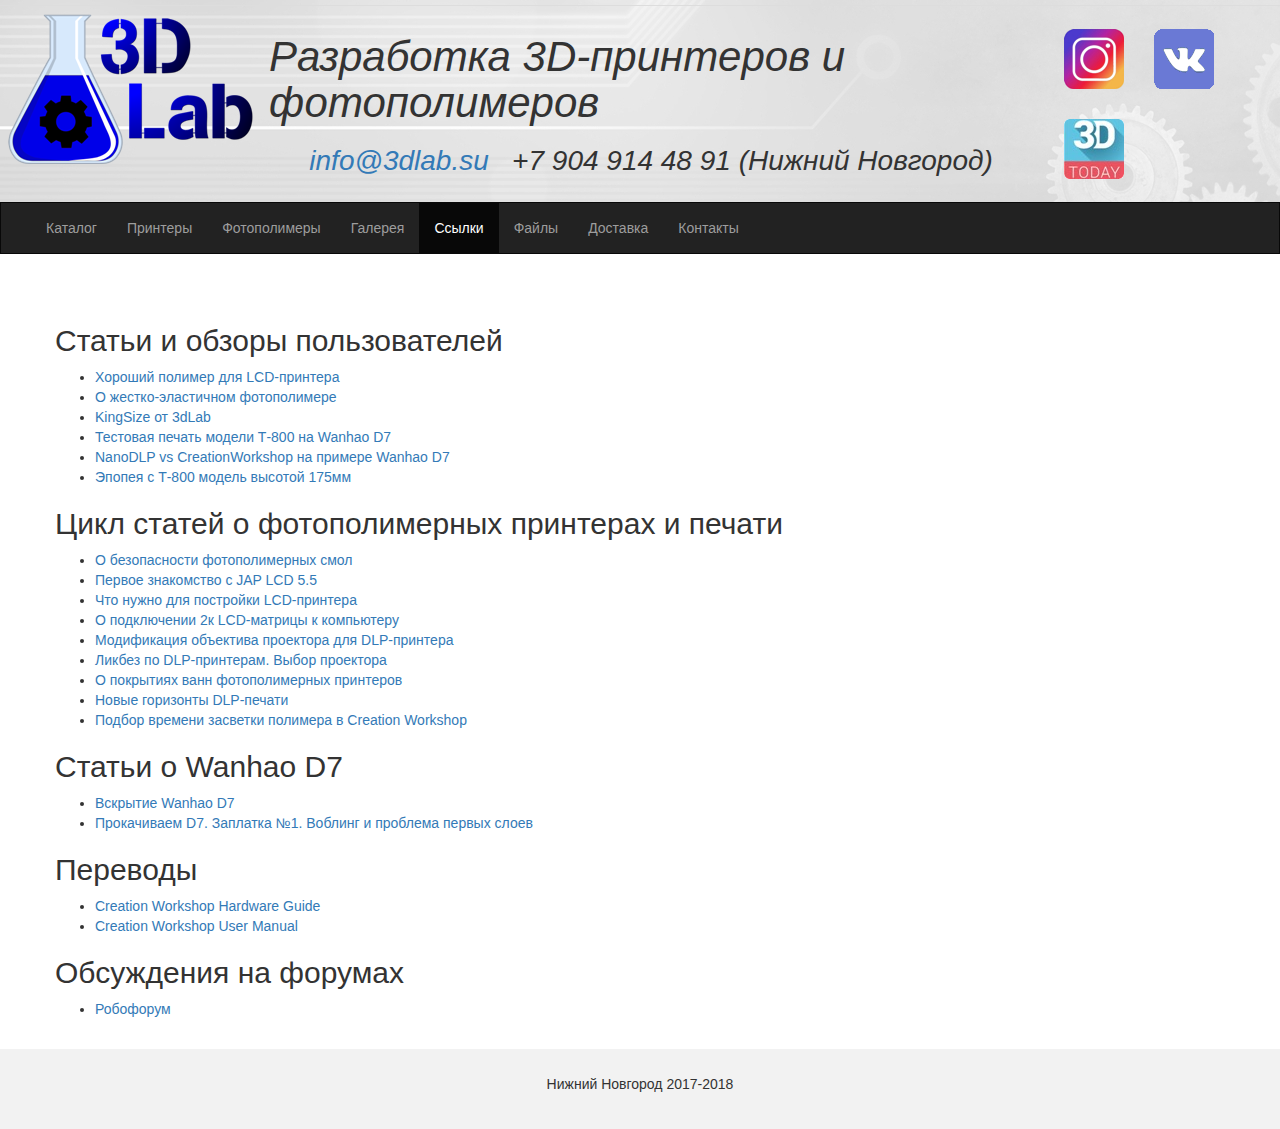
<file: links.html>
<!DOCTYPE html>
<html lang="ru">
<head>
	<title>Ссылки</title>
	<meta charset="utf-8">
	<meta name="viewport" content="width=device-width, initial-scale=1">
	<link rel="stylesheet" href="/css/bootstrap.min.css">
	<link rel="stylesheet" href="/css/style.css">
	<!-- Yandex.Metrika counter --> <script type="text/javascript" > (function (d, w, c) { (w[c] = w[c] || []).push(function() { try { w.yaCounter45819210 = new Ya.Metrika({ id:45819210, clickmap:true, trackLinks:true, accurateTrackBounce:true, webvisor:true }); } catch(e) { } }); var n = d.getElementsByTagName("script")[0], s = d.createElement("script"), f = function () { n.parentNode.insertBefore(s, n); }; s.type = "text/javascript"; s.async = true; s.src = "https://mc.yandex.ru/metrika/watch.js"; if (w.opera == "[object Opera]") { d.addEventListener("DOMContentLoaded", f, false); } else { f(); } })(document, window, "yandex_metrika_callbacks"); </script> <noscript><div><img src="https://mc.yandex.ru/watch/45819210" style="position:absolute; left:-9999px;" alt="" /></div></noscript> <!-- /Yandex.Metrika counter -->
	<script src="/js/jquery.min.js"></script>
	<script src="/js/bootstrap.min.js"></script>
</head>

<body>
<div class="jumbotron">
	<div class="table-responsive">
		<table class="table">
			<tr>
			<td>
				<a href="/"><img src="img/logo.png" alt="Логотип" border="0"></a>
			</td>
			<td>
			<h1 id="head">Разработка 3D-принтеров и фотополимеров</h1>
			<h2 id="mail">
			<script language="javascript">
				var m='info'+'@'+'3dlab.su';
				document.write('<a href="mailto:'+m+'">'+m+'</a> &nbsp; +7 904 914 48 91 (Нижний Новгород)');
			</script>
			</h2>
			</td>
			<td>   
			<ul id="icons" class="nav navbar-nav">
			<li><a href="https://www.instagram.com/3dlab.nn/" target="_blank"><img src="img/instagram.png" alt="Мы в Instagram" width="60" height="60" border="0"></a></li>
			<li><a href="https://vk.com/jap_dlp" target="_blank"><img src="img/vk.png" alt="Мы ВКонтакте" width="60" height="60" border="0"></a></li>
			<li><a href="http://3dtoday.ru/blogs/3dlab/" target="_blank"><img src="img/3dtoday.png" alt="Мы на 3DToday" width="60" height="60" border="0"></a></li>
			</ul>
			</td>
			</tr>
		</table>
	</div>
</div>
<nav class="navbar navbar-inverse">
	<div class="container-fluid">
		<div class="navbar-header">
			<button type="button" class="navbar-toggle" data-toggle="collapse" data-target="#myNavbar">
			<span class="icon-bar"></span>
			<span class="icon-bar"></span>
			<span class="icon-bar"></span>
			</button>
		</div>
		<div class="collapse navbar-collapse" id="myNavbar">
			<ul class="nav navbar-nav">
			<li><a href="/">Каталог</a></li>
			<li><a href="/printers.html">Принтеры</a></li>
			<li><a href="/resin.html">Фотополимеры</a></li>
			<li><a href="/gallery.html">Галерея</a></li>
			<li class="active"><a href="/links.html">Ссылки</a></li>
			<li><a href="/files.html">Файлы</a></li>
			<li><a href="/delivery.html">Доставка</a></li>
			<li><a href="contacts.html">Контакты</a></li>
			</ul>
		</div>
	</div>
</nav>
<div class="container">
	<div class="row">
	<h2>Статьи и обзоры пользователей</h2>
	<ul>
	<li><a href="http://3dtoday.ru/blogs/plastmaska/a-good-polymer-for-lcdprinter/" target="_blank">Хороший полимер для LCD-принтера</a></li>
	<li><a href="http://3dtoday.ru/blogs/pl32/about-toughelastic-photopolymer-ill-put-in-a-good-word-3dlab-base/" target="_blank">О жестко-эластичном фотополимере</a></li>
	<li><a href="http://3dtoday.ru/blogs/balmont/kingsize-from-3dlab/" target="_blank">KingSize от 3dLab</a></li>
	<li><a href="http://3dtoday.ru/we-print/testovaya-pechat-modeli-t800-na-wanhao-d7-s-ispolzovanie-optsii-pixel-/" target="_blank">Тестовая печать модели Т-800 на Wanhao D7</a></li>
	<li><a href="http://3dtoday.ru/blogs/alexsolari/nanodlp-vs-creationworkshop-for-example-wanhao-d7/" target="_blank">NanoDLP vs CreationWorkshop на примере Wanhao D7</a></li>
	<li><a href="http://3dtoday.ru/we-print/epopeya-s-t800-model-vysotoy-175mm-wanhao-d7/" target="_blank">Эпопея с Т-800 модель высотой 175мм</a></li>
	</ul>
	<h2>Цикл статей о фотополимерных принтерах и печати</h2>
	<ul>
	<li><a href="http://3dtoday.ru/blogs/razrus/is-it-safe-to-use-photopolymer-for-3d-printing/" target="_blank">О безопасности фотополимерных смол</a></li>
	<li><a href="http://3dtoday.ru/blogs/3dlab/the-first-acquaintance-with-jap-lcd-55/" target="_blank">Первое знакомство с JAP LCD 5.5</a></li>
	<li><a href="http://3dtoday.ru/blogs/3dlab/you-need-to-build-lcdprinter/" target="_blank">Что нужно для постройки LCD-принтера</a></li>
	<li><a href="http://3dtoday.ru/blogs/3dlab/2k-is-about-connecting-the-lcd-matrix-to-the-computer/" target="_blank">О подключении 2к LCD-матрицы к компьютеру</a></li>
	<li><a href="http://3dtoday.ru/blogs/3dlab/modification-of-the-lens-of-the-projector-for-a-dlp-printer-for-exampl/" target="_blank">Модификация объектива проектора для DLP-принтера</a></li>
	<li><a href="http://3dtoday.ru/blogs/3dlab/educational-program-for-dlp-printers-the-choice-of-projector/" target="_blank">Ликбез по DLP-принтерам. Выбор проектора</a></li>
	<li><a href="http://3dtoday.ru/blogs/3dlab/about-the-coating-bath-of-photopolymer-printers/" target="_blank">О покрытиях ванн фотополимерных принтеров</a></li>
	<li><a href="http://3dtoday.ru/blogs/3dlab/new-horizons-dlpprint/" target="_blank">Новые горизонты DLP-печати</a></li>
	<li><a href="http://3dtoday.ru/blogs/3dlab/selecting-the-time-of-exposure-of-the-polymer-in-creation-workshop/" target="_blank">Подбор времени засветки полимера в Creation Workshop</a></li>
	</ul>
	<h2>Статьи о Wanhao D7</h2>
	<ul>
	<li><a href="http://3dtoday.ru/blogs/3dlab/the-autopsy-wanhao-d7/" target="_blank">Вскрытие Wanhao D7</a></li>
	<li><a href="http://3dtoday.ru/blogs/3dlab/pumped-d7-patch-no-1-vobling-problem-and-first-layers/" target="_blank">Прокачиваем D7. Заплатка №1. Воблинг и проблема первых слоев</a></li>
	</ul>
	<h2>Переводы</h2>
	<ul>
	<li><a href="http://3dlab.su/files/HardwareGuide_RU.pdf">Creation Workshop Hardware Guide</a></li>
	<li><a href="http://3dlab.su/files/UserManual_RU.pdf">Creation Workshop User Manual</a></li>
	</ul>
	<h2>Обсуждения на форумах</h2>
	<ul>
	<li><a href="http://roboforum.ru/forum107/topic17192.html" target="_blank">Робофорум</a></li>
	</ul>
	</div>
</div><br>
<footer class="container-fluid text-center">
	<p>Нижний Новгород 2017-2018</p>  
</footer>
<a href="#" id="toTop"></a>
<script>
$(document).ready(function(){
  $.fn.scrollToTop=function(){
    $(this).hide().removeAttr("href");
    if($(window).scrollTop()!="0"){
        $(this).fadeIn("slow")
  }
  var scrollDiv=$(this);
  $(window).scroll(function(){
    if($(window).scrollTop()=="0"){
    $(scrollDiv).fadeOut("slow")
    }else{
    $(scrollDiv).fadeIn(";slow")
  }
  });
    $(this).click(function(){
      $("html, body").animate({scrollTop:0},"slow")
    })
  }
});
$(function() {$("#toTop").scrollToTop();});
</script>
</body>

</html>
</file>
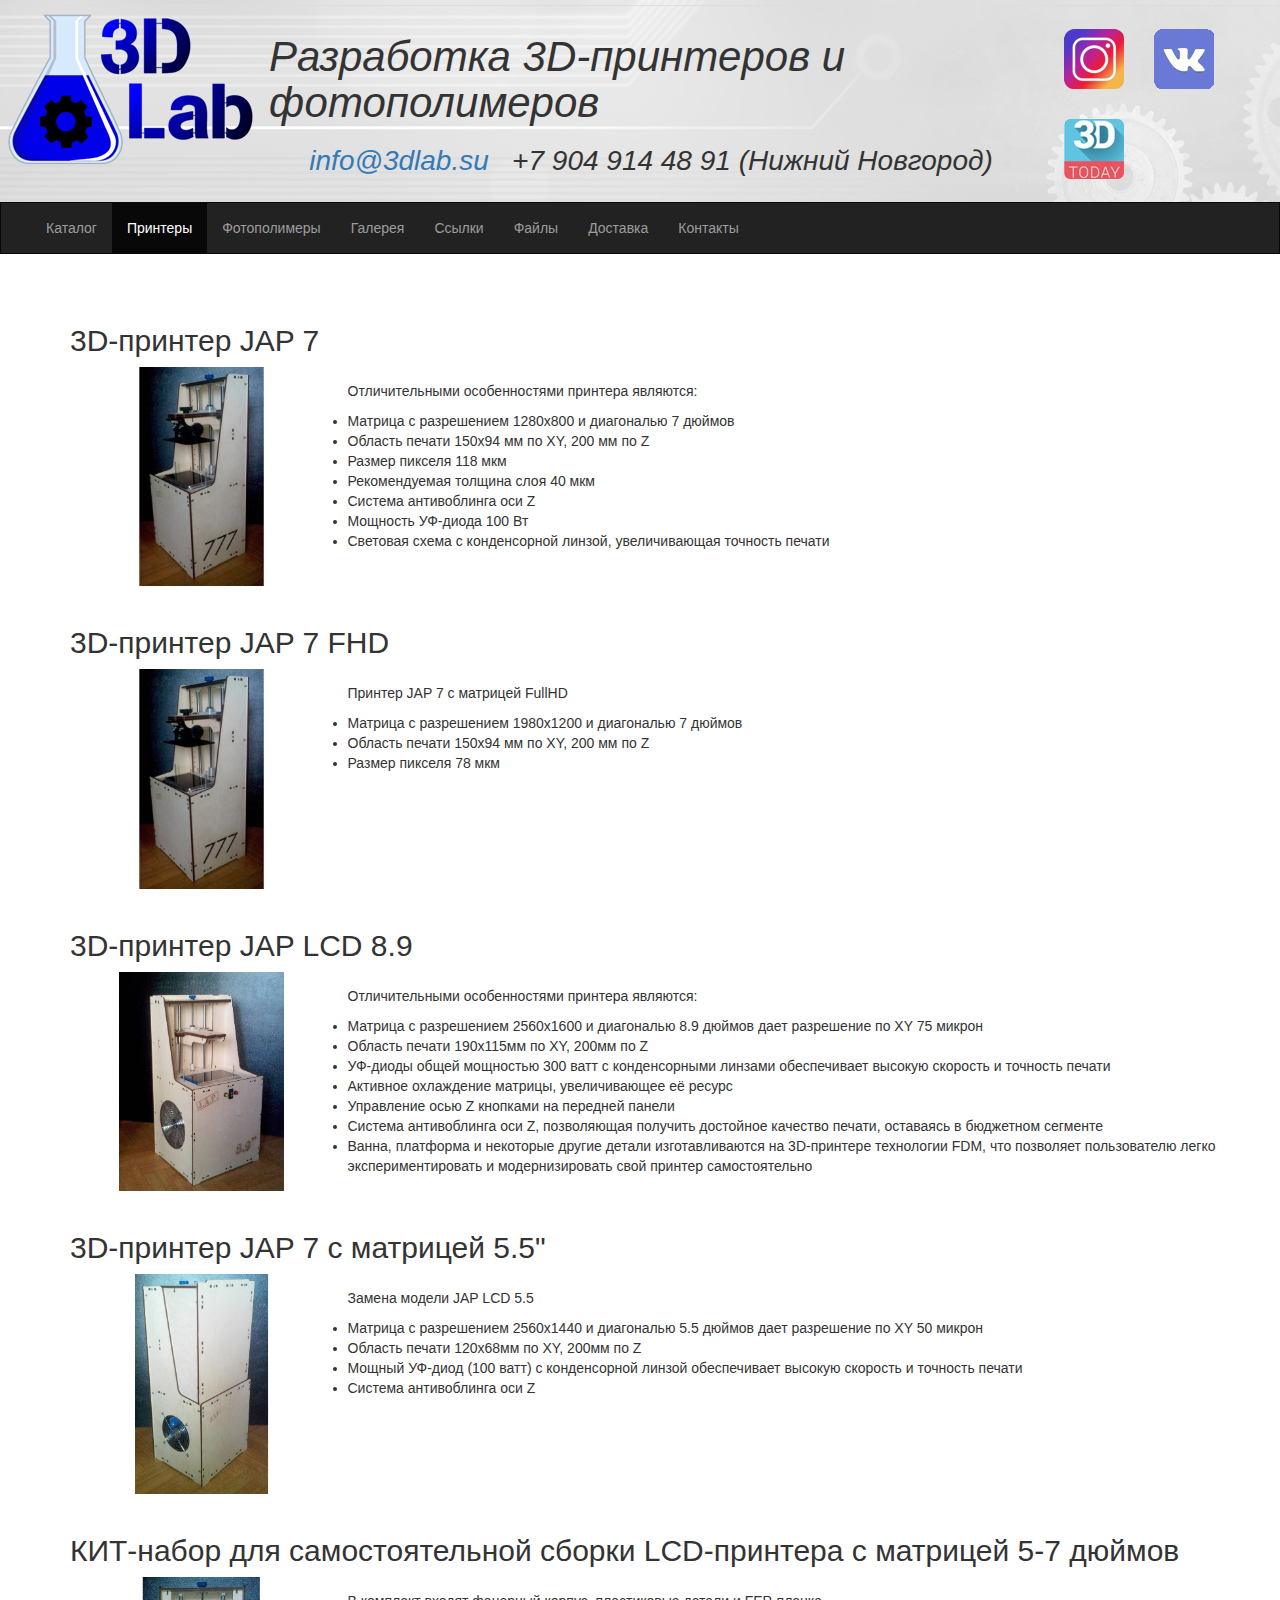
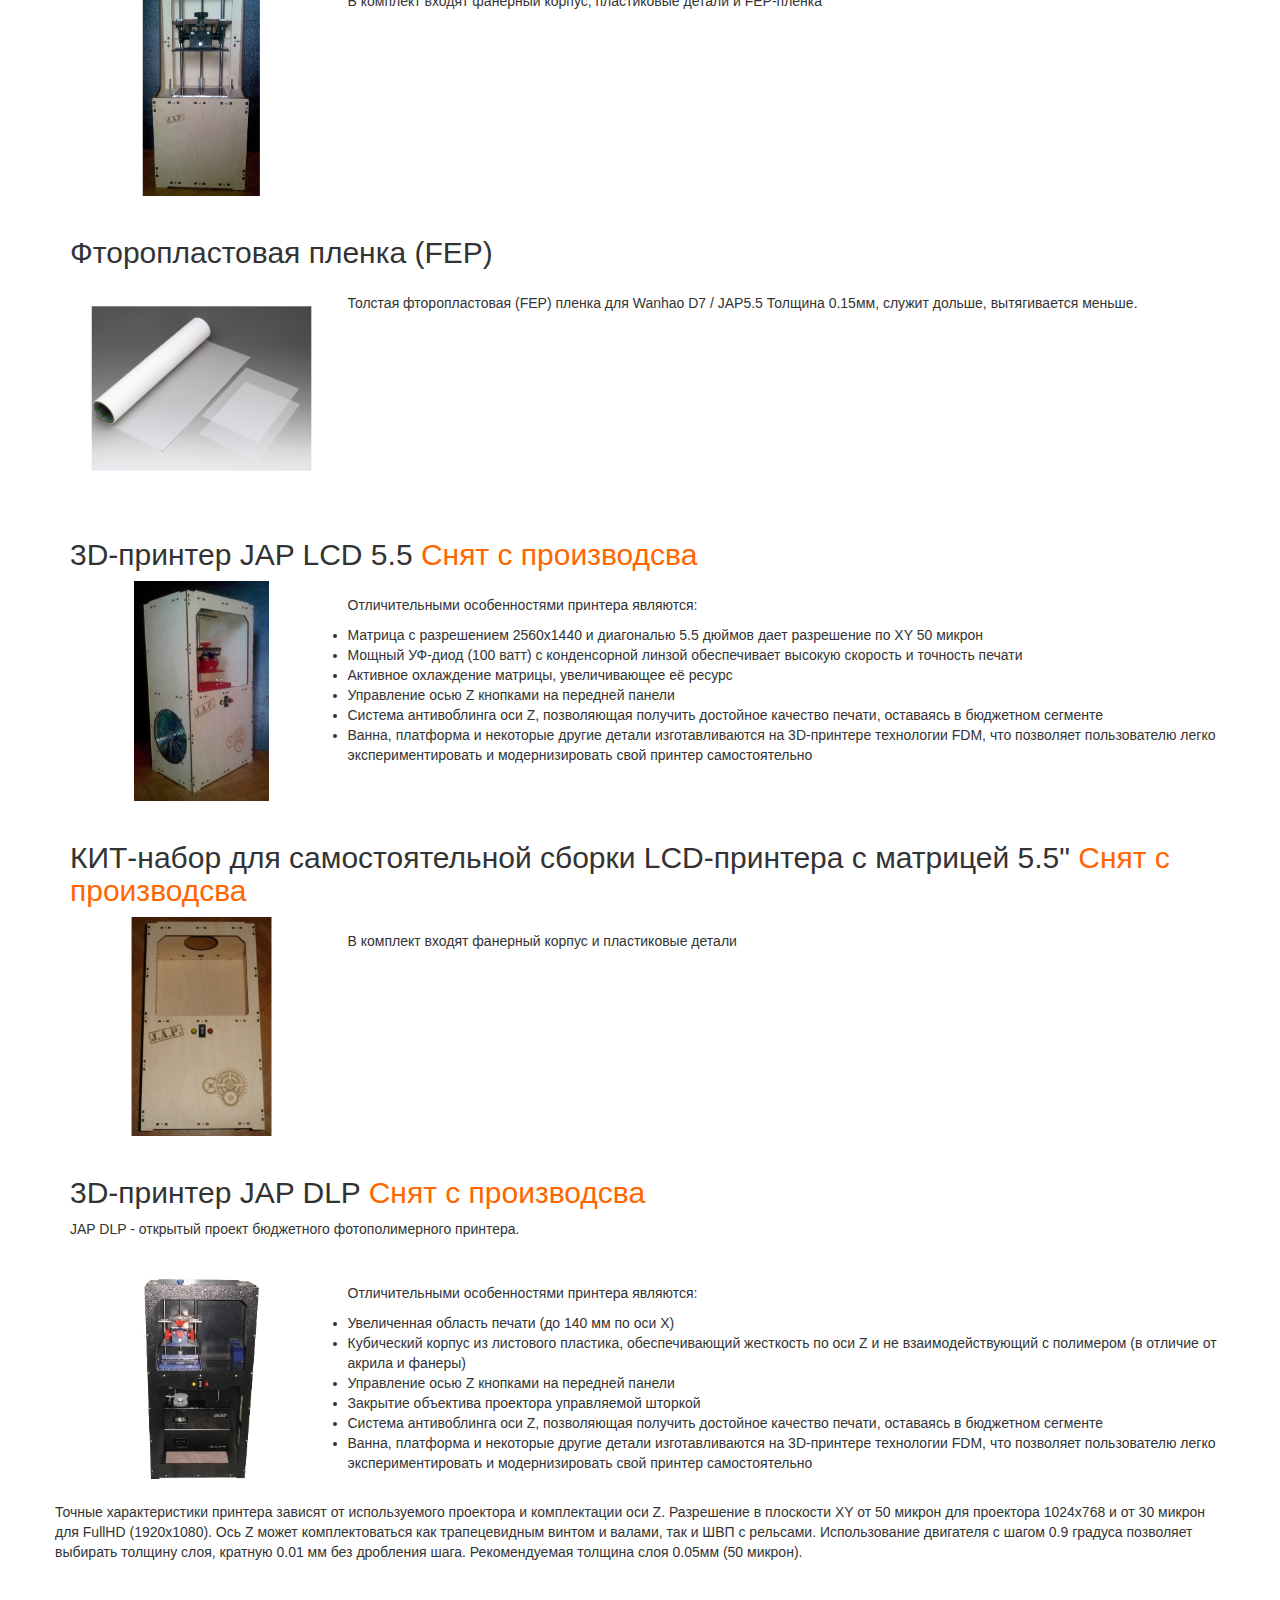
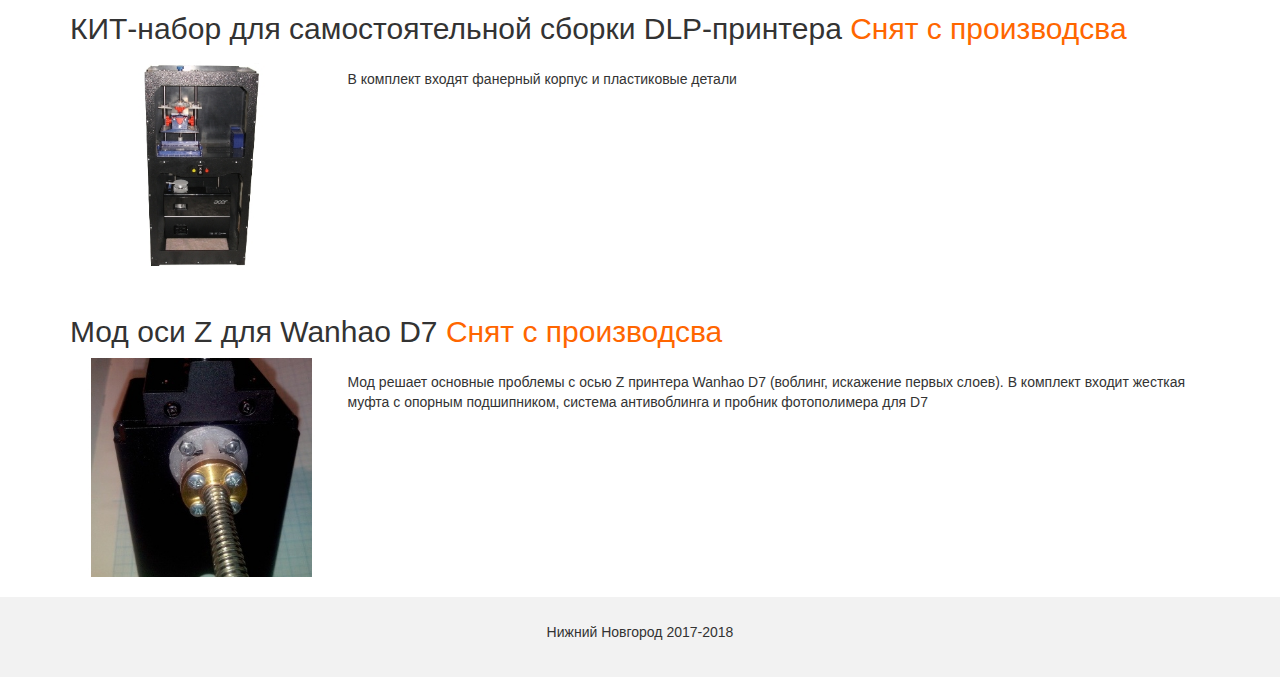
<file: printers.html>
<!DOCTYPE html>
<html lang="ru">
<head>
	<title>Принтеры</title>
	<meta charset="utf-8">
	<meta name="viewport" content="width=device-width, initial-scale=1">
	<link rel="stylesheet" href="/css/bootstrap.min.css">
	<link rel="stylesheet" href="/css/style.css">
	<!-- Yandex.Metrika counter --> <script type="text/javascript" > (function (d, w, c) { (w[c] = w[c] || []).push(function() { try { w.yaCounter45819210 = new Ya.Metrika({ id:45819210, clickmap:true, trackLinks:true, accurateTrackBounce:true, webvisor:true }); } catch(e) { } }); var n = d.getElementsByTagName("script")[0], s = d.createElement("script"), f = function () { n.parentNode.insertBefore(s, n); }; s.type = "text/javascript"; s.async = true; s.src = "https://mc.yandex.ru/metrika/watch.js"; if (w.opera == "[object Opera]") { d.addEventListener("DOMContentLoaded", f, false); } else { f(); } })(document, window, "yandex_metrika_callbacks"); </script> <noscript><div><img src="https://mc.yandex.ru/watch/45819210" style="position:absolute; left:-9999px;" alt="" /></div></noscript> <!-- /Yandex.Metrika counter -->
	<script src="/js/jquery.min.js"></script>
	<script src="/js/bootstrap.min.js"></script>
</head>

<body>
<div class="jumbotron">
	<div class="table-responsive">
		<table class="table">
			<tr>
			<td>
				<a href="/"><img src="img/logo.png" alt="Логотип" border="0"></a>
			</td>
			<td>
			<h1 id="head">Разработка 3D-принтеров и фотополимеров</h1>
			<h2 id="mail">
			<script language="javascript">
				var m='info'+'@'+'3dlab.su';
				document.write('<a href="mailto:'+m+'">'+m+'</a> &nbsp; +7 904 914 48 91 (Нижний Новгород)');
			</script>
			</h2>
			</td>
			<td>   
			<ul id="icons" class="nav navbar-nav">
			<li><a href="https://www.instagram.com/3dlab.nn/" target="_blank"><img src="img/instagram.png" alt="Мы в Instagram" width="60" height="60" border="0"></a></li>
			<li><a href="https://vk.com/jap_dlp" target="_blank"><img src="img/vk.png" alt="Мы ВКонтакте" width="60" height="60" border="0"></a></li>
			<li><a href="http://3dtoday.ru/blogs/3dlab/" target="_blank"><img src="img/3dtoday.png" alt="Мы на 3DToday" width="60" height="60" border="0"></a></li>
			</ul>
			</td>
			</tr>
		</table>
	</div>
</div>
<nav class="navbar navbar-inverse">
	<div class="container-fluid">
		<div class="navbar-header">
			<button type="button" class="navbar-toggle" data-toggle="collapse" data-target="#myNavbar">
			<span class="icon-bar"></span>
			<span class="icon-bar"></span>
			<span class="icon-bar"></span>
			</button>
		</div>
		<div class="collapse navbar-collapse" id="myNavbar">
			<ul class="nav navbar-nav">
			<li><a href="/">Каталог</a></li>
			<li class="active"><a href="/printers.html">Принтеры</a></li>
			<li><a href="/resin.html">Фотополимеры</a></li>
			<li><a href="/gallery.html">Галерея</a></li>
			<li><a href="/links.html">Ссылки</a></li>
			<li><a href="/files.html">Файлы</a></li>
			<li><a href="/delivery.html">Доставка</a></li>
			<li><a href="contacts.html">Контакты</a></li>
			</ul>
		</div>
	</div>
</nav>
<div class="container">
	<h2 id="jap7">3D-принтер JAP 7</h2>
			<div class="row">
			<a href="/gallery.html#jap7_gallery"><img src="/img/jap7.jpg" class="img-responsive" style="width:25%" align="left" alt="3D-принтер JAP 7"></a>
			<p class="jap_description">Отличительными особенностями принтера являются:
			<ul>
				<li>Матрица с разрешением 1280х800 и диагональю 7 дюймов</li>
				<li>Область печати 150x94 мм по XY, 200 мм по Z</li>
				<li>Размер пикселя 118 мкм</li>
				<li>Рекомендуемая толщина слоя 40 мкм</li>
				<li>Система антивоблинга оси Z</li>
				<li>Мощность УФ-диода 100 Вт</li>
				<li>Световая схема с конденсорной линзой, увеличивающая точность печати</li>
			</ul></p>
		</div>

</div><br>
<div class="container">
	<h2 id="jap7fhd">3D-принтер JAP 7 FHD</h2>
			<div class="row">
			<a href="/gallery.html#jap7_gallery"><img src="/img/jap7.jpg" class="img-responsive" style="width:25%" align="left" alt="3D-принтер JAP 7"></a>
			<p class="jap_description">Принтер JAP 7 с матрицей FullHD
			<ul>
				<li>Матрица с разрешением 1980х1200 и диагональю 7 дюймов</li>
				<li>Область печати 150x94 мм по XY, 200 мм по Z</li>
				<li>Размер пикселя 78 мкм</li>
			</ul></p>
		</div>
</div><br>
<div class="container">
	<h2 id="jap89">3D-принтер JAP LCD 8.9</h2>
			<div class="row">
			<a href="/gallery.html#jap89_gallery"><img src="/img/jap89.jpg" class="img-responsive" style="width:25%" align="left" alt="3D-принтер JAP LCD 8.9"></a>
			<p class="jap_description">Отличительными особенностями принтера являются:
			<ul>
				<li>Матрица с разрешением 2560x1600 и диагональю 8.9 дюймов дает разрешение по XY 75 микрон</li>
				<li>Область печати 190х115мм по XY, 200мм по Z</li>
				<li>УФ-диоды общей мощностью 300 ватт с конденсорными линзами обеспечивает высокую скорость и точность печати</li>
				<li>Активное охлаждение матрицы, увеличивающее её ресурс</li>
				<li>Управление осью Z кнопками на передней панели</li>
				<li>Система антивоблинга оси Z, позволяющая получить достойное качество печати, оставаясь в бюджетном сегменте</li>
				<li>Ванна, платформа и некоторые другие детали изготавливаются на 3D-принтере технологии FDM, что позволяет пользователю легко экспериментировать и модернизировать свой принтер самостоятельно</li>
			</ul></p>
		</div>
</div><br>

<div class="container">
	<h2 id="jap7_55">3D-принтер JAP 7 с матрицей 5.5"</h2>
			<div class="row">
			<a href="/gallery.html#jap7_gallery"><img src="/img/jap7_2.jpg" class="img-responsive" style="width:25%" align="left" alt="3D-принтер JAP 7"></a>
			<p class="jap_description">Замена модели JAP LCD 5.5
			<ul>
				<li>Матрица с разрешением 2560x1440 и диагональю 5.5 дюймов дает разрешение по XY 50 микрон</li>
				<li>Область печати 120х68мм по XY, 200мм по Z</li>
				<li>Мощный УФ-диод (100 ватт) с конденсорной линзой обеспечивает высокую скорость и точность печати</li>
				<li>Система антивоблинга оси Z</li>
			</ul></p>
		</div>

</div><br>

<div class="container">
	<h2 id="jap7_kit">КИТ-набор для самостоятельной сборки LCD-принтера с матрицей 5-7 дюймов</h2>
			<div class="row">
			<a href="/gallery.html#jap7_gallery"><img src="/img/jap7_3.jpg" class="img-responsive" style="width:25%" align="left" alt="3D-принтер JAP LCD"></a>
			<p class="jap_description">В комплект входят фанерный корпус, пластиковые детали и FEP-пленка
			</p>
		</div>

</div><br>
<div class="container">
	<h2 id="fep">Фторопластовая пленка (FEP)</h2>
			<div class="row">
			<img src="/img/fep_1.png" class="img-responsive" style="width:25%" align="left" alt="FEP-пленка">
			<p class="jap_description">Толстая фторопластовая (FEP) пленка для Wanhao D7 / JAP5.5 Толщина 0.15мм, служит дольше, вытягивается меньше. </p>
		</div>

</div><br>

<div class="container">
	<h2 id="jap55">3D-принтер JAP LCD 5.5 <span style="color: #ff6600;">Снят с производсва</span></h2>
			<div class="row">
			<a href="/gallery.html#jap55_gallery"><img src="/img/jap55.jpg" class="img-responsive" style="width:25%" align="left" alt="3D-принтер JAP LCD"></a>
			<p class="jap_description">Отличительными особенностями принтера являются:
			<ul>
				<li>Матрица с разрешением 2560x1440 и диагональю 5.5 дюймов дает разрешение по XY 50 микрон</li>
				<li>Мощный УФ-диод (100 ватт) с конденсорной линзой обеспечивает высокую скорость и точность печати</li>
				<li>Активное охлаждение матрицы, увеличивающее её ресурс</li>
				<li>Управление осью Z кнопками на передней панели</li>
				<li>Система антивоблинга оси Z, позволяющая получить достойное качество печати, оставаясь в бюджетном сегменте</li>
				<li>Ванна, платформа и некоторые другие детали изготавливаются на 3D-принтере технологии FDM, что позволяет пользователю легко экспериментировать и модернизировать свой принтер самостоятельно</li>
			</ul></p>
		</div>

</div><br>
<div class="container">
	<h2 id="jap55_kit">КИТ-набор для самостоятельной сборки LCD-принтера с матрицей 5.5" <span style="color: #ff6600;">Снят с производсва</span></h2>
			<div class="row">
			<a href="/gallery.html#jap55_gallery"><img src="/img/jap55_kit.jpg" class="img-responsive" style="width:25%" align="left" alt="3D-принтер JAP LCD"></a>
			<p class="jap_description">В комплект входят фанерный корпус и пластиковые детали
			</p>
		</div>

</div><br>

<div class="container">
	<h2>3D-принтер JAP DLP <span style="color: #ff6600;">Снят с производсва</span></h2>
		<p id="jap_dlp">JAP DLP - открытый проект бюджетного фотополимерного принтера.</p>
		<br>
		<div class="row">
			<a href="/gallery.html#jap_gallery"><img src="/img/jap.jpg" class="img-responsive" style="width:25%" align="left" alt="3D-принтер JAP DLP"></a>
			<p class="jap_description">Отличительными особенностями принтера являются:
			<ul>
				<li>Увеличенная область печати (до 140 мм по оси X)</li>
				<li>Кубический корпус из листового пластика, обеспечивающий жесткость по оси Z и не взаимодействующий с полимером (в отличие от акрила и фанеры)</li>
				<li>Управление осью Z кнопками на передней панели</li>
				<li>Закрытие объектива проектора управляемой шторкой</li>
				<li>Система антивоблинга оси Z, позволяющая получить достойное качество печати, оставаясь в бюджетном сегменте</li>
				<li>Ванна, платформа и некоторые другие детали изготавливаются на 3D-принтере технологии FDM, что позволяет пользователю легко экспериментировать и модернизировать свой принтер самостоятельно</li>
			</ul></p>
		</div>
		<div class="row">
		<p class="jap_description">Точные характеристики принтера зависят от используемого проектора и комплектации оси Z. Разрешение в плоскости XY от 50 микрон для проектора 1024x768 и от 30 микрон для FullHD (1920x1080). Ось Z может комплектоваться как трапецевидным винтом и валами, так и ШВП с рельсами. Использование двигателя с шагом 0.9 градуса позволяет выбирать толщину слоя, кратную 0.01 мм без дробления шага. Рекомендуемая толщина слоя 0.05мм (50 микрон).</p>
		</div>
</div><br>
<div class="container">
	<h2 id="jap_dlp_kit">КИТ-набор для самостоятельной сборки DLP-принтера <span style="color: #ff6600;">Снят с производсва</span></h2>
			<div class="row">
			<a href="/gallery.html#jap_gallery"><img src="/img/jap.jpg" class="img-responsive" style="width:25%" align="left" alt="3D-принтер JAP DLP"></a>
			<p class="jap_description">В комплект входят фанерный корпус и пластиковые детали
			</p>
		</div>

</div><br>

<div class="container">
	<h2 id="d7">Мод оси Z для Wanhao D7 <span style="color: #ff6600;">Снят с производсва</span></h2>
			<div class="row">
			<img src="/img/d7_1.jpg" class="img-responsive" style="width:25%" align="left" alt="Антивоблинг Wanhao D7">
			<p class="jap_description">Мод решает основные проблемы с осью Z принтера Wanhao D7 (воблинг, искажение первых слоев). В комплект входит жесткая муфта с опорным подшипником, система антивоблинга и пробник фотополимера для D7
			</p>
		</div>

</div><br>


<footer class="container-fluid text-center">
<p>Нижний Новгород 2017-2018</p>  
</footer>
<a href="#" id="toTop"></a>
<script>
$(document).ready(function(){
  $.fn.scrollToTop=function(){
    $(this).hide().removeAttr("href");
    if($(window).scrollTop()!="0"){
        $(this).fadeIn("slow")
  }
  var scrollDiv=$(this);
  $(window).scroll(function(){
    if($(window).scrollTop()=="0"){
    $(scrollDiv).fadeOut("slow")
    }else{
    $(scrollDiv).fadeIn(";slow")
  }
  });
    $(this).click(function(){
      $("html, body").animate({scrollTop:0},"slow")
    })
  }
});
$(function() {$("#toTop").scrollToTop();});
</script>
</body>

</html>
</file>
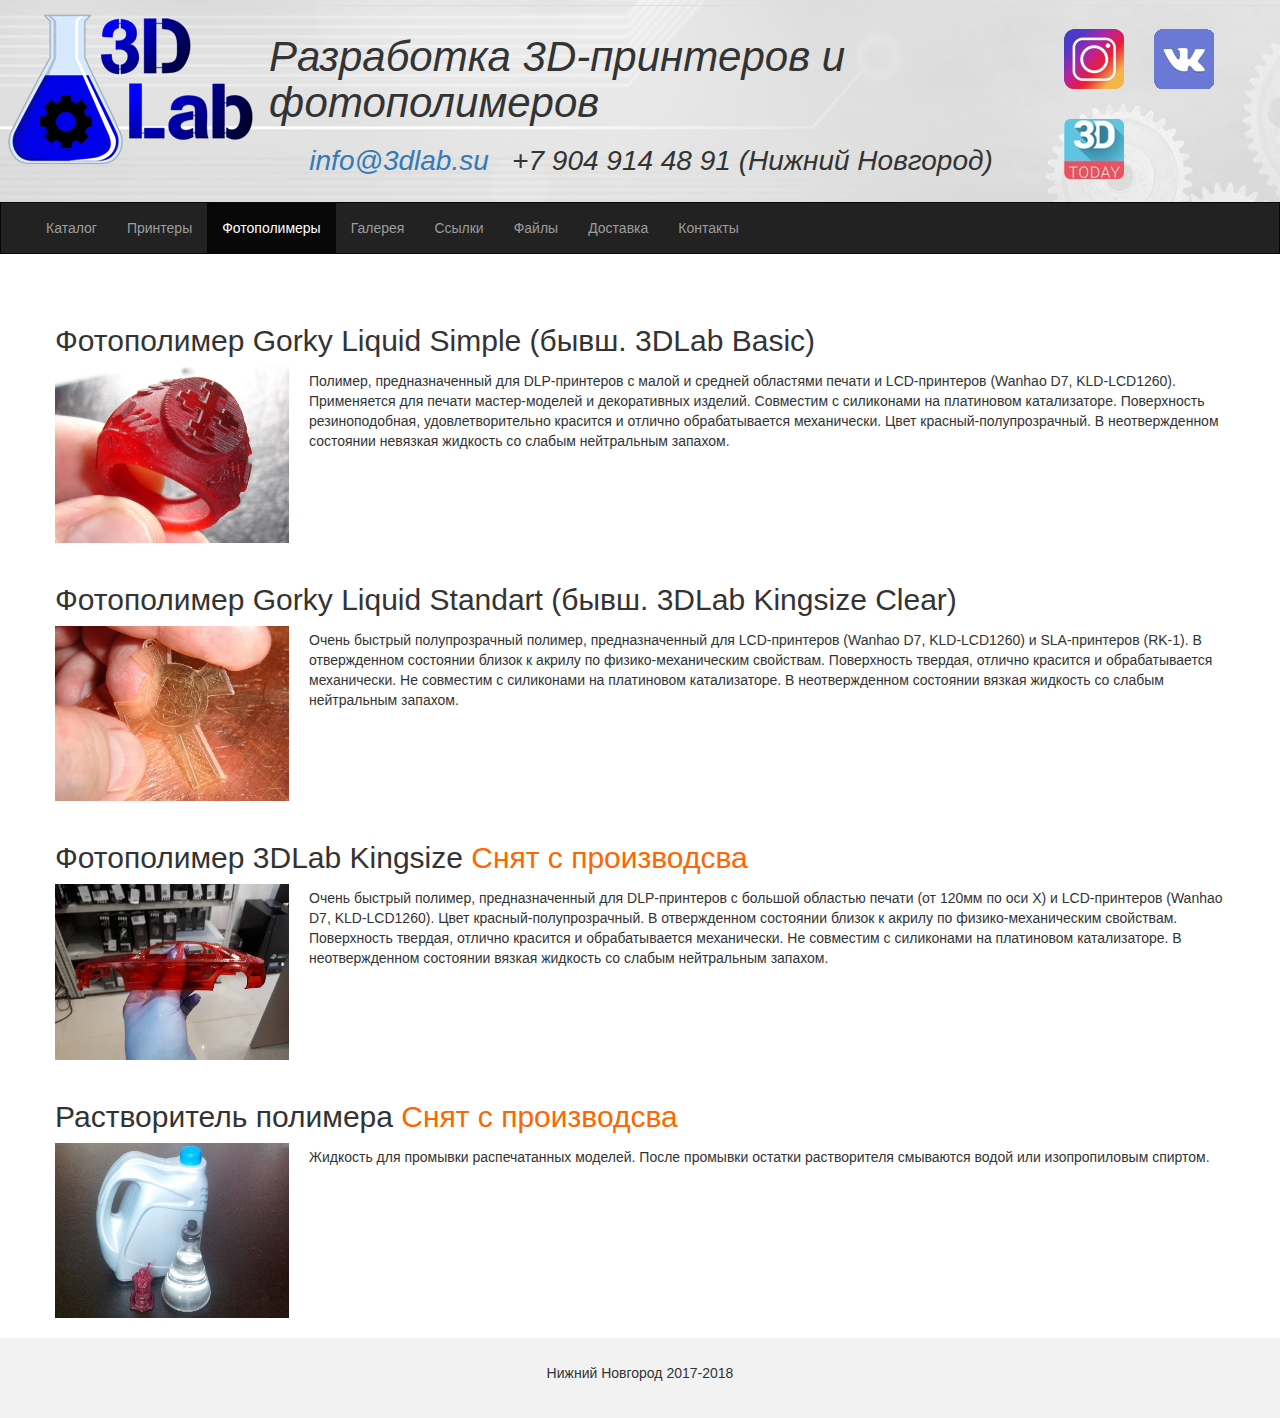
<file: resin.html>
<!DOCTYPE html>
<html lang="ru">
<head>
	<title>Фотополимеры</title>
	<meta charset="utf-8">
	<meta name="viewport" content="width=device-width, initial-scale=1">
	<link rel="stylesheet" href="/css/bootstrap.min.css">
	<link rel="stylesheet" href="/css/style.css">
	<!-- Yandex.Metrika counter --> <script type="text/javascript" > (function (d, w, c) { (w[c] = w[c] || []).push(function() { try { w.yaCounter45819210 = new Ya.Metrika({ id:45819210, clickmap:true, trackLinks:true, accurateTrackBounce:true, webvisor:true }); } catch(e) { } }); var n = d.getElementsByTagName("script")[0], s = d.createElement("script"), f = function () { n.parentNode.insertBefore(s, n); }; s.type = "text/javascript"; s.async = true; s.src = "https://mc.yandex.ru/metrika/watch.js"; if (w.opera == "[object Opera]") { d.addEventListener("DOMContentLoaded", f, false); } else { f(); } })(document, window, "yandex_metrika_callbacks"); </script> <noscript><div><img src="https://mc.yandex.ru/watch/45819210" style="position:absolute; left:-9999px;" alt="" /></div></noscript> <!-- /Yandex.Metrika counter -->
	<script src="/js/jquery.min.js"></script>
	<script src="/js/bootstrap.min.js"></script>
</head>

<body>
<div class="jumbotron">
	<div class="table-responsive">
		<table class="table">
			<tr>
			<td>
				<a href="/"><img src="img/logo.png" alt="Логотип" border="0"></a>
			</td>
			<td>
			<h1 id="head">Разработка 3D-принтеров и фотополимеров</h1>
			<h2 id="mail">
			<script language="javascript">
				var m='info'+'@'+'3dlab.su';
				document.write('<a href="mailto:'+m+'">'+m+'</a> &nbsp; +7 904 914 48 91 (Нижний Новгород)');
			</script>
			</h2>
			</td>
			<td>   
			<ul id="icons" class="nav navbar-nav">
			<li><a href="https://www.instagram.com/3dlab.nn/" target="_blank"><img src="img/instagram.png" alt="Мы в Instagram" width="60" height="60" border="0"></a></li>
			<li><a href="https://vk.com/jap_dlp" target="_blank"><img src="img/vk.png" alt="Мы ВКонтакте" width="60" height="60" border="0"></a></li>
			<li><a href="http://3dtoday.ru/blogs/3dlab/" target="_blank"><img src="img/3dtoday.png" alt="Мы на 3DToday" width="60" height="60" border="0"></a></li>
			</ul>
			</td>
			</tr>
		</table>
	</div>
</div>
<nav class="navbar navbar-inverse">
	<div class="container-fluid">
		<div class="navbar-header">
			<button type="button" class="navbar-toggle" data-toggle="collapse" data-target="#myNavbar">
			<span class="icon-bar"></span>
			<span class="icon-bar"></span>
			<span class="icon-bar"></span>
			</button>
		</div>
		<div class="collapse navbar-collapse" id="myNavbar">
			<ul class="nav navbar-nav">
			<li><a href="/">Каталог</a></li>
			<li><a href="/printers.html">Принтеры</a></li>
			<li class="active"><a href="/resin.html">Фотополимеры</a></li>
			<li><a href="/gallery.html">Галерея</a></li>
			<li><a href="/links.html">Ссылки</a></li>
			<li><a href="/files.html">Файлы</a></li>
			<li><a href="/delivery.html">Доставка</a></li>
			<li><a href="contacts.html">Контакты</a></li>
			</ul>
		</div>
	</div>
</nav>

<div class="container">
	<div class="row">
		<h2 id="basic">Фотополимер Gorky Liquid Simple (бывш. 3DLab Basic)</h2>
		<a href="/gallery.html#basic_gallery"><img src="/img/basic.jpg" class="img-responsive" style="width:20%; margin-right: 20px" align="left" alt="Фотополимер 3DLab Basic"></a>
		<p class="resin_description">Полимер, предназначенный для DLP-принтеров с малой и средней областями печати и LCD-принтеров (Wanhao D7, KLD-LCD1260). Применяется для печати мастер-моделей и декоративных изделий. Совместим с силиконами на платиновом катализаторе. Поверхность резиноподобная, удовлетворительно красится и отлично обрабатывается механически. Цвет красный-полупрозрачный. В неотвержденном состоянии невязкая жидкость со слабым нейтральным запахом.
		</p>
	</div><br>
	<div class="row">
		<h2 id="kingsize_clear">Фотополимер Gorky Liquid Standart (бывш. 3DLab Kingsize Clear)</h2>
		<a href="/gallery.html#kingsize_gallery"><img src="/img/kingsize_clear.jpg" class="img-responsive" style="width:20%; margin-right: 20px" align="left" alt="Фотополимер 3DLab Kingsize Clear"></a>
		<p class="resin_description">Очень быстрый полупрозрачный полимер, предназначенный для LCD-принтеров (Wanhao D7, KLD-LCD1260) и SLA-принтеров (RK-1). В отвержденном состоянии близок к акрилу по физико-механическим свойствам. Поверхность твердая, отлично красится и обрабатывается механически. Не совместим с силиконами на платиновом катализаторе. В неотвержденном состоянии вязкая жидкость со слабым нейтральным запахом.
		</p>
	</div><br>
	<div class="row">
		<h2 id="kingsize">Фотополимер 3DLab Kingsize <span style="color: #ff6600;">Снят с производсва</span></h2>
		<a href="/gallery.html#kingsize_gallery"><img src="/img/kingsize.jpg" class="img-responsive" style="width:20%; margin-right: 20px" align="left" alt="Фотополимер 3DLab Kingsize"></a>
		<p class="resin_description">Очень быстрый полимер, предназначенный для DLP-принтеров с большой областью печати (от 120мм по оси X) и LCD-принтеров (Wanhao D7, KLD-LCD1260). Цвет красный-полупрозрачный. В отвержденном состоянии близок к акрилу по физико-механическим свойствам. Поверхность твердая, отлично красится и обрабатывается механически. Не совместим с силиконами на платиновом катализаторе. В неотвержденном состоянии вязкая жидкость со слабым нейтральным запахом.
		</p>
	</div><br>
	<div class="row">
		<h2 id="solvent">Растворитель полимера <span style="color: #ff6600;">Снят с производсва</span></h2>
		<img src="/img/solvent.jpg" class="img-responsive" style="width:20%; margin-right: 20px" align="left" alt="Растворитель фотополимера">
		<p class="resin_description">Жидкость для промывки распечатанных моделей. После промывки остатки растворителя смываются водой или изопропиловым спиртом.</p>
	</div>
</div><br>

<footer class="container-fluid text-center">
<p>Нижний Новгород 2017-2018</p>  
</footer>
<a href="#" id="toTop"></a>
<script>
$(document).ready(function(){
  $.fn.scrollToTop=function(){
    $(this).hide().removeAttr("href");
    if($(window).scrollTop()!="0"){
        $(this).fadeIn("slow")
  }
  var scrollDiv=$(this);
  $(window).scroll(function(){
    if($(window).scrollTop()=="0"){
    $(scrollDiv).fadeOut("slow")
    }else{
    $(scrollDiv).fadeIn(";slow")
  }
  });
    $(this).click(function(){
      $("html, body").animate({scrollTop:0},"slow")
    })
  }
});
$(function() {$("#toTop").scrollToTop();});
</script>
</body>

</html>
</file>
<file: css/style.css>
.navbar {
	margin-bottom: 50px;
	border-radius: 0;
	}
    
.jumbotron {
	margin-bottom: 0;
	padding-top: 5px;
	padding-bottom: 0px;
	background-image: url('/img/back.jpg');
    }

    footer {
	background-color: #f2f2f2;
    padding: 25px;
    }

#head {
	font-size: 300%;
	font-style: oblique;
	}
	
.table {margin-bottom: 0;}

#mail {
	font-size: 200%;
	font-style: oblique;
	text-align: center;
	}
	
#icons {vertical-align: middle;}
	
#toTop {
	position:fixed;
	z-index:9999;
	bottom:25px;
	right:35px;
	background:url('/img/arrow.png') no-repeat;
	width:64px;
	height:64px;
	border:0;
	padding:5px;
	cursor:pointer;
	color:transparent;
	text-decoration:none;
	}
	
.jap_description {
	margin-top: 1em;
}

.resin_description {
	margin-top: 1em;
}
</file>
<file: css/pop.css>
.grid figure {
	position: relative;
	overflow: hidden;
	text-align: center;
	cursor: pointer;
}

.grid figure figcaption {
	padding: 2em;
	text-transform: uppercase;
	font-size: 1.25em;
	-webkit-backface-visibility: hidden;
	backface-visibility: hidden;
}

.grid figure figcaption::before,
.grid figure figcaption::after {
	pointer-events: none;
}

.grid figure figcaption,
.grid figure figcaption > a {
	position: absolute;
	top: 0;
	left: 0;
	width: 100%;
	height: 100%;
}

.grid figure figcaption > a {
	z-index: 1000;
	text-indent: 200%;
	white-space: nowrap;
	font-size: 0;
	opacity: 0;
}

.grid figure p {
	margin: 0;
}

.grid figure p {
	letter-spacing: 1px;
	font-size: 68.5%;
	font-weight: bolder;
	color: black;
}

figure.effect-zoe figcaption {
	top: auto;
	bottom: 0;
	padding: 1em;
	height: 4.75em;
	background: #fff;
	color: #3c4a50;
	-webkit-transition: -webkit-transform 0.35s;
	transition: transform 0.35s;
	-webkit-transform: translate3d(0,100%,0);
	transform: translate3d(0,100%,0);
	opacity: 0.6;
}

figure.effect-zoe:hover p.description {
	opacity: 1;
}

figure.effect-zoe:hover figcaption {
	-webkit-transform: translate3d(0,0,0);
	transform: translate3d(0,0,0);
}

.panel-footer {
	color: red;
	font-size: 150%;
	font-weight: bolder;
}

.panel-heading {	
	font-size: 150%;
	font-weight: bolder;
}
</file>
<file: css/img.css>
.row:after {
  content: "";
  display: table;
  clear: both;
}

.column {
  float: left;
  margin-right: 10px;
  margin-top: 10px;
}

.modal {
  display: none;
  position: fixed;
  z-index: 1;
  padding-top: 70px;
  left: 0;
  top: 0;
  width: 100%;
  height: 100%;
  overflow: auto;
  background-color: black;
}

.modal-content {
  position: relative;
  background-color: #fefefe;
  box-sizing: content-box;
  margin: auto;
  padding: 0;
  width: 90%;
  max-width: 800px;
  background-color: black; 
}

.close {
  color: white;
  position: absolute;
  top: 10px;
  right: 25px;
  font-size: 35px;
  font-weight: bold;
  opacity:.5;
}

.close:hover,
.close:focus {
  color: #999;
  text-decoration: none;
  cursor: pointer;
}

.mySlides {
  display: none;
}

.prev,
.next {
  cursor: pointer;
  position: absolute;
  top: 50%;
  width: auto;
  padding: 16px;
  margin-top: -50px;
  color: white;
  font-weight: bold;
  font-size: 20px;
  transition: 0.6s ease;
  border-radius: 0 3px 3px 0;
  user-select: none;
  -webkit-user-select: none;
}

.next {
  right: 0;
  border-radius: 3px 0 0 3px;
}

.prev:hover,
.next:hover {
  background-color: rgba(0, 0, 0, 0.8);
}

.numbertext {
  color: #f2f2f2;
  font-size: 12px;
  padding: 8px 12px;
  position: absolute;
  top: 0;
}

.caption-container {
  text-align: center;
  background-color: black;
  padding: 2px 16px;
  color: white;
}

img.demo {
  opacity: 0.6;
}

.active,
.demo:hover {
  opacity: 1;
}

img.hover-shadow {
  transition: 0.3s
}

.hover-shadow:hover {
  box-shadow: 0 4px 8px 0 rgba(0, 0, 0, 0.2), 0 6px 20px 0 rgba(0, 0, 0, 0.19);
  cursor: pointer;
}
</file>
